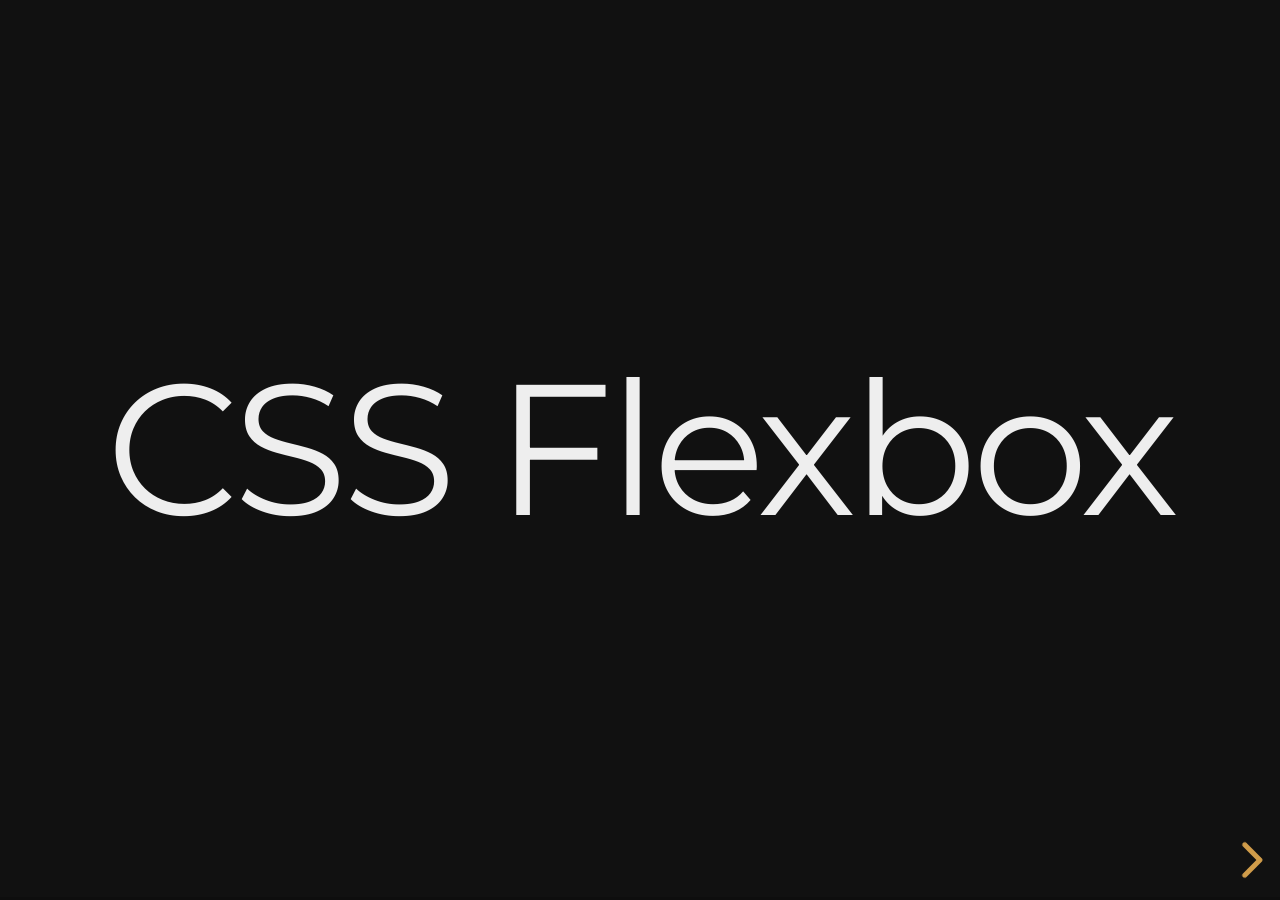
<file: index.html>
<!DOCTYPE html>
<html lang="en">
  <head>
    <meta charset="utf-8" />
    <meta
      name="viewport"
      content="width=device-width, initial-scale=1.0, maximum-scale=1.0, user-scalable=no"
    />

    <title>reveal.js</title>

    <link rel="stylesheet" href="dist/reset.css" />
    <link rel="stylesheet" href="dist/reveal.css" />
    <!-- <link rel="stylesheet" href="dist/theme/black.css" /> -->
    <!-- <link rel="stylesheet" href="dist/theme/moon.css" /> -->
    <!-- <link rel="stylesheet" href="dist/theme/sky.css" /> -->
    <link rel="stylesheet" href="dist/theme/night.css" />

    <!-- Theme used for syntax highlighted code -->
    <link rel="stylesheet" href="plugin/highlight/monokai.css" />
  </head>
  <body>
    <div class="reveal">
      <div class="slides">
        <section>
          <h1>CSS Flexbox</h1>
        </section>
        <section>
          <p>
            <b>CSS flexbox</b> — это технология для создания сложных гибких
            макетов за счёт правильного размещения элементов на странице.
          </p>
        </section>
        <section>
          <p>
            <b>CSS flexbox</b> (Flexible Box Layout Module) — модуль макета
            гибкого контейнера — представляет собой способ компоновки элементов,
            в основе лежит идея оси..
          </p>
        </section>

        <section>
          Flexbox состоит из <b>гибкого контейнера (flex container)</b> и
          <b>гибких элементов (flex items)</b>. Гибкие элементы могут
          выстраиваться в строку или столбик, а оставшееся свободное
          пространство распределяется между ними различными способами.
        </section>

        <section>
          <p>Модуль flexbox позволяет решать следующие задачи:</p>
          <ul style="font-size: 28px">
            <li>
              Располагать элементы в одном из четырех направлений: слева
              направо, справа налево, сверху вниз или снизу вверх.
            </li>
            <li>Переопределять порядок отображения элементов.</li>
            <li>
              Автоматически определять размеры элементов таким образом, чтобы
              они вписывались в доступное пространство.
            </li>
            <li>
              Решать проблему с горизонтальным и вертикальным центрированием.
            </li>
            <li>
              Переносить элементы внутри контейнера, не допуская его
              переполнения.
            </li>
            <li>Создавать колонки одинаковой высоты.</li>
            <li>Создавать прижатый к низу страницы подвал сайта.</li>
          </ul>
        </section>
        <section>
          <h3>Свойства для Родителя (flex контейнер)</h3>
          <p>
            Определяет flex контейнер; inline или block в зависимости от
            заданного значения. Включает flex контекст для всех потомков первого
            уровня.
          </p>
          <pre>
              <code data-trim data-noescape>	
                .container {
                  display: flex; /* or inline-flex */
                }     
              </code>
          </pre>
        </section>
        <section>
          <p>
            Когда мы задаём какому-то элементу значение <b>flex</b> для свойства
            <b>display</b>, мы превращаем этот элемент в флекс-контейнер. Внутри
            него начинает действовать флекс-контекст, его дочерние элементы
            начинают подчиняться свойствам флексбокса.
          </p>
        </section>
        <section>
          <pre>
              <code data-trim data-noescape>	
                .container {
                  display: flex; /* or inline-flex */
                }     
              </code>
          </pre>
          <img src="./img/flex/1.gif" alt="" />
        </section>
        <section>
          <h3>flex-direction</h3>
          <p>
            У flex-контейнера есть две оси: главная и перпендикулярная ей. По
            умолчанию все предметы располагаются вдоль главной оси — слева
            направо. Именно поэтому блоки в предыдущем примере выстроились в
            линию, когда мы применили display: flex. А вот flex-direction
            позволяет вращать главную ось.
          </p>
        </section>
        <section>
          <img src="./img/flex/axes.webp" alt="" />
        </section>
        <section>
          <pre>
              <code data-trim data-noescape>	
                .container {  
                  display: flex;  
                  flex-direction: column;
                }    
              </code>
          </pre>
          <img src="./img/flex/2.gif" alt="" />
          <p style="font-size: 24px">
            Обратите внимание, что flex-direction: column не выравнивает блоки
            по оси, перпендикулярной главной. Главная ось сама меняет своё
            расположение, и теперь направлена сверху вниз.Есть ещё парочка
            свойств для flex-direction: row-reverse и column-reverse.
          </p>
        </section>
        <section>
          <h3>justify-content</h3>
          <p>Отвечает за выравнивание элементов по главной оси:</p>
          <pre>
              <code data-trim data-noescape>	
                .container {  
                  display: flex;  
                  flex-direction: row;  
                  justify-content: flex-start;
                }  
              </code>
          </pre>
        </section>
        <section>
          <p><b>Justify-content</b> может принимать 5 значений:</p>
          <ul style="font-size: 24px">
            <li>flex-start</li>
            <li>flex-end</li>
            <li>center</li>
            <li>space-between</li>
            <li>space-around</li>
          </ul>
          <div>
            <img src="./img/flex/3.gif" alt="" />
          </div>
          <p style="font-size: 24px">
            Space-between задаёт одинаковое расстояние между блоками, но не
            между контейнером и блоками. Space-around также задаёт одинаковое
            расстояние между блоками, но теперь расстояние между контейнером и
            блоками равно половине расстояния между блоками.
          </p>
        </section>
        <section>
          <h3>align-items</h3>
          <p>
            Если justify-content работает с главной осью, то align-items
            работает с осью, перпендикулярной главной оси.
          </p>
        </section>
        <section>
          <ul>
            <li>flex-start</li>
            <li>flex-end</li>
            <li>center</li>
            <li>stretch</li>
            <li>baseline</li>
          </ul>
          <div>
            <img src="./img/flex/4.gif" alt="" />
          </div>
        </section>

        <section>
          <img src="./img/flex/5.gif" alt="" />
        </section>
        <section>
          <h3>align-self</h3>
          <p style="font-size: 24px">
            Позволяет выравнивать элементы по отдельности:
          </p>
          <pre>
              <code data-trim data-noescape>	
                .container {  
                  align-items: flex-start;
                }
                .square#one {
                  align-self: center;
                }
              </code>
          </pre>
          <img src="./img/flex/6.gif" alt="" />
          <p style="font-size: 24px">
            Для двух блоков применим align-self, а для остальных — align-items:
            center и flex-direction: row.
          </p>
        </section>
        <section>
          <h3>flex-basis</h3>
          <p>
            Отвечает за изначальный размер элементов до того, как они будут
            изменены другими свойствами CSS Flexbox. flex-basis влияет на размер
            элементов вдоль главной оси.
          </p>
          <img src="./img/flex/7.gif" alt="" />
        </section>
        <section>
          <p>
            Давайте посмотрим, что случится, если мы изменим направление главной
            оси:
          </p>
          <img src="./img/flex/8.gif" alt="" />
          <p style="font-size: 24px">
            Заметьте, что нам пришлось изменить и высоту элементов: flex-basis
            может определять как высоту элементов, так и их ширину в зависимости
            от направления оси.
          </p>
        </section>
        <section>
          <h3>flex-grow</h3>
          <img src="./img/flex/9.webp" alt="" />
          <p style="font-size: 24px">
            Для начала зададим блокам одинаковую ширину в 120px: По умолчанию
            значение flex-grow равно 0. Это значит, что блокам запрещено
            увеличиваться в размерах. Зададим flex-grow равным 1 для каждого
            блока:
          </p>
          <img src="./img/flex/10.webp" alt="" />
          <p style="font-size: 24px">
            Теперь блоки заняли оставшееся место в контейнере. flex-grow: 1.
          </p>
        </section>
        <section>
          <p style="font-size: 24px">Попробуем сделать flex-grow равным 999</p>
          <img src="./img/flex/11.webp" alt="" />
          <p style="font-size: 24px">
            И… ничего не произошло. Так получилось из-за того, что flex-grow
            принимает не абсолютные значения, а относительные. Это значит, что
            не важно, какое значение у flex-grow, важно, какое оно по отношению
            к другим блокам:
          </p>
        </section>
        <section>
          <img src="./img/flex/9.gif" alt="" />
          <p style="font-size: 24px">
            Вначале flex-grow каждого блока равен 1, в сумме получится 6.
            Значит, наш контейнер разделён на 6 частей. Каждый блок будет
            занимать 1/6 часть доступного пространства в контейнере. Когда
            flex-grow третьего блока становится равным 2, контейнер делится на 7
            частей: 1 + 1 + 2 + 1 + 1 + 1. Теперь третий блок занимает 2/7
            пространства, остальные — по 1/7. И так далее.
            <br />
            flex-grow работает только для главной оси, пока мы не изменим её
            направление.
          </p>
        </section>
        <section>
          <h3>flex-shrink</h3>
          <p style="font-size: 24px">
            Прямая противоположность flex-grow. Определяет, насколько блоку
            можно уменьшиться в размере. flex-shrink используется, когда
            элементы не вмещаются в контейнер. Вы определяете, какие элементы
            должны уменьшиться в размерах, а какие — нет. По умолчанию значение
            flex-shrink для каждого блока равно 1. Это значит, что блоки будут
            сжиматься, когда контейнер будет уменьшаться.Зададим flex-grow и
            flex-shrink равными 1:
          </p>
          <img src="./img/flex/13.gif" alt="" />
        </section>
        <section>
          <p style="font-size: 24px">
            Теперь поменяем значение flex-shrink для третьего блока на 0. Ему
            запретили сжиматься, поэтому его ширина останется равной 120px:
          </p>
          <img src="./img/flex/14.gif" alt="" />
          <p style="font-size: 24px">
            flex-shrink основывается на пропорциях. То есть, если у первого
            блока flex-shrink равен 6, а у остальных он равен 2, то, это значит,
            что первый блок будет сжиматься в три раза быстрее, чем остальные.
          </p>
        </section>
        <section>
          <h3>flex</h3>
          <p style="font-size: 24px">
            Заменяет flex-grow, flex-shrink и flex-basis. Значения по умолчанию:
            0 (grow) 1 (shrink) auto (basis).Создадим два блока:
          </p>
          <pre>
              <code data-trim data-noescape>	
                .square#one {  
                  flex: 2 1 300px;
                }
                .square#two {  
                  flex: 1 2 300px;
                }    
              </code>
          </pre>
          <img src="./img/flex/flex_15.gif" alt="" />
        </section>
        <section>Благодарю за внимание!</section>
      </div>
    </div>

    <script src="dist/reveal.js"></script>
    <script src="plugin/notes/notes.js"></script>
    <script src="plugin/markdown/markdown.js"></script>
    <script src="plugin/highlight/highlight.js"></script>
    <script>
      // More info about initialization & config:
      // - https://revealjs.com/initialization/
      // - https://revealjs.com/config/
      Reveal.initialize({
        hash: true,

        // Learn about plugins: https://revealjs.com/plugins/
        plugins: [RevealMarkdown, RevealHighlight, RevealNotes],
      });
    </script>
  </body>
</html>
</file>
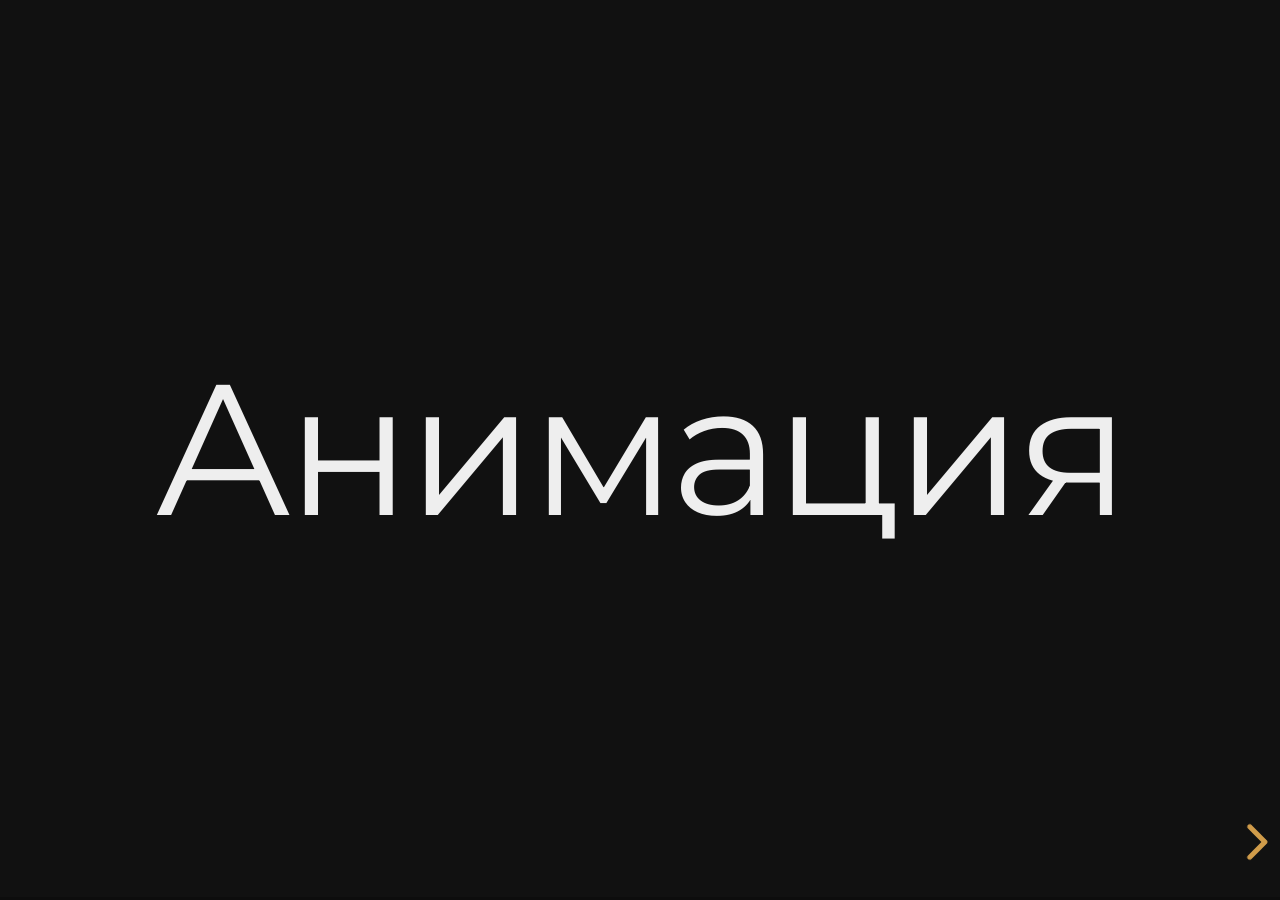
<file: animated-interfaces.html>
<!DOCTYPE html>
<html lang="en">
  <head>
    <meta charset="utf-8" />
    <meta
      name="viewport"
      content="width=device-width, initial-scale=1.0, maximum-scale=1.0, user-scalable=no"
    />

    <title>reveal.js</title>

    <link rel="stylesheet" href="dist/reset.css" />
    <link rel="stylesheet" href="dist/reveal.css" />
    <!-- <link rel="stylesheet" href="dist/theme/black.css" /> -->
    <!-- <link rel="stylesheet" href="dist/theme/moon.css" /> -->
    <!-- <link rel="stylesheet" href="dist/theme/sky.css" /> -->
    <link rel="stylesheet" href="dist/theme/night.css" />

    <!-- Theme used for syntax highlighted code -->
    <link rel="stylesheet" href="plugin/highlight/monokai.css" />
  </head>
  <body>
    <div class="reveal">
      <div class="slides">
        <section>
          <h1>Анимация</h1>
        </section>
        <section>
          <section>
            <h2>CSS<br />Переходы</h2>
          </section>
          <section>
            <h2>CSS-переходы (transitions)</h2>
            <p>
              позволяют задать
              <span style="color: #1599f3">плавный переход</span> CSS-свойствам,
              т. е. значения свойств изменяются постепенно в течении
              определенного (заданного) промежутка вермени
            </p>
          </section>
          <section>
            <h2>transition-duration</h2>
            <p style="color: #1599f3">задает длительность эффекта перехода</p>
            <pre>
				<code data-trim data-noescape>			
				selector{
					transition-duration: 1s; /* Длительность перехода */
				}
				</code>
			</pre>
            <pre>
				<code data-trim data-noescape>			
				transition-duration: <параметры>
				— <время> [,<время>]* — задается в "s" или "ms"
				</code>
			</pre>
          </section>
          <section>
            <h2>transition-delay</h2>
            <p style="color: #1599f3">
              задает задержку перед запуском эффекта перехода
            </p>
            <pre>
              <code data-trim data-noescape>			
              selector{
                transition-delay: 1s; /* Задержка перед запуском */
                transition-duration: 2s;
              }
              </code>
            </pre>
            <pre>
              <code data-trim data-noescape>			
              transition-delay: <параметры>
              — <время> [,<время>]* — задается в "s" или "ms"
              </code>
            </pre>
          </section>

          <section>
            <h2>transition-property</h2>
            <p style="color: #1599f3">
              определяет свойства, к которым будет применен эффект перехода
            </p>
            <pre>
              <code data-trim data-noescape>			
              selector{
                transition-property: all; /* По умолчанию all */
                transition-duration: 1s;
              }
              </code>
            </pre>
            <pre>
              <code data-trim data-noescape>			
              transition-property: <параметры>
              — none — эффект перехода не будет применен
              — all — эффект перехода применится ко всем доступным свойствам
              <свойство> [,<свойство>]* — указывается одно или несколько свойств, к 
              которым применится эффект перехода
              </code>
            </pre>
          </section>
          <section>
            <h2>transition-timing-function</h2>
            <p style="color: #1599f3">
              определяет скорость и ускорение изменения значений свойств во
              время эффекта перехода
            </p>
            <pre>
              <code data-trim data-noescape>			
              selector{
                transition-timing-function: ease;  
                transition-duration: 1s;
              }
              </code>
            </pre>
          </section>
          <section>
            <pre>
              <h3>transition-timing-function: <параметры></h3>
              <code data-trim data-noescape>			
                — linear — скорость перехода одинаковая от начала и до конца
              </code>
            </pre>
            <div class="r-hstack">
              <div class="body_image" aria-hidden="true">
                <img src="./img/cubic-bezier-linear.jpg" alt="" />
              </div>
              <div style="padding-left: 20px">
                <p>cubic-bezier(0.0, 0.0, 1.0, 1.0)</p>
              </div>
            </div>
          </section>
          <section>
            <pre>
              <h3>transition-timing-function: <параметры></h3>
              <code data-trim data-noescape>			
                — ease — начинается медленно, далее ускорение и к концу замедление
              </code>
            </pre>
            <div class="r-hstack">
              <div class="body_image" aria-hidden="true">
                <img src="./img/cubic-bezier-ease.jpg" alt="" />
              </div>
              <div style="padding-left: 20px">
                <p>cubic-bezier(0.25, 0.1, 0.25, 1.0)</p>
              </div>
            </div>
          </section>
          <section>
            <pre>
              <h3>transition-timing-function: <параметры></h3>
              <code data-trim data-noescape>			
                — ease-in — начинается медленно, к концу ускорение
              </code>
            </pre>
            <div class="r-hstack">
              <div class="body_image" aria-hidden="true">
                <img src="./img/cubic-bezier-ease-in.jpg" alt="" />
              </div>
              <div style="padding-left: 20px">
                <p>cubic-bezier(0.42, 0.0, 1.0, 1.0)</p>
              </div>
            </div>
          </section>
          <section>
            <pre>
              <h3>transition-timing-function: <параметры></h3>
              <code data-trim data-noescape>			
                — ease-out — начинается быстро, к концу замедление
              </code>
            </pre>
            <div class="r-hstack">
              <div class="body_image" aria-hidden="true">
                <img src="./img/cubic-bezier-ease-out.jpg" alt="" />
              </div>
              <div style="padding-left: 20px">
                <p>cubic-bezier(0.0, 0.0, 0.58, 1.0)</p>
              </div>
            </div>
          </section>

          <section>
            <pre>
              <h3>transition-timing-function: <параметры></h3>
              <code data-trim data-noescape>			
                — ease-in-out — начинается и заканчивается медленно
              </code>
            </pre>
            <div class="r-hstack">
              <div class="body_image" aria-hidden="true">
                <img src="./img/cubic-bezier-ease-in-out.jpg" alt="" />
              </div>
              <div style="padding-left: 20px">
                <p>cubic-bezier(0.42, 0.0, 0.58, 1.0)</p>
              </div>
            </div>
          </section>
          <section>
            <h2>Полезные сервисы:</h2>
            <p>
              —
              <a href="https://cubic-bezier.com" target="_blank"
                >cubic-bezier.com</a
              >
              — сервис, предоставляющий возможность быстро сгенерировать кривую
              Безье
            </p>
            <p>
              — <a href="https://easings.net" target="_blank">easings.net</a> —
              коллекция разных easing-функций на основе кривых Безье
            </p>
          </section>
          <section>
            <h2>transition</h2>
            <pre>
              <code data-trim data-noescape>			
              selector{
                transition: all 1s linear .25s;
              }
              </code>
            </pre>
            <pre>
              <code data-trim data-noescape>			
              transition: <параметры>
              — none — отменяет переход
              — порядок записи свойств:
                1.transition-property
                2.transition-duration
                3.transition-timing-function
                4.transition-delay

              </code>
            </pre>
          </section>
          <section>
            <h2>Спасибо за внимание!</h2>
          </section>
        </section>

        <section>Slide 3</section>
      </div>
    </div>

    <script src="dist/reveal.js"></script>
    <script src="plugin/notes/notes.js"></script>
    <script src="plugin/markdown/markdown.js"></script>
    <script src="plugin/highlight/highlight.js"></script>
    <script>
      // More info about initialization & config:
      // - https://revealjs.com/initialization/
      // - https://revealjs.com/config/
      Reveal.initialize({
        hash: true,

        // Learn about plugins: https://revealjs.com/plugins/
        plugins: [RevealMarkdown, RevealHighlight, RevealNotes],
      });
    </script>
  </body>
</html>
</file>
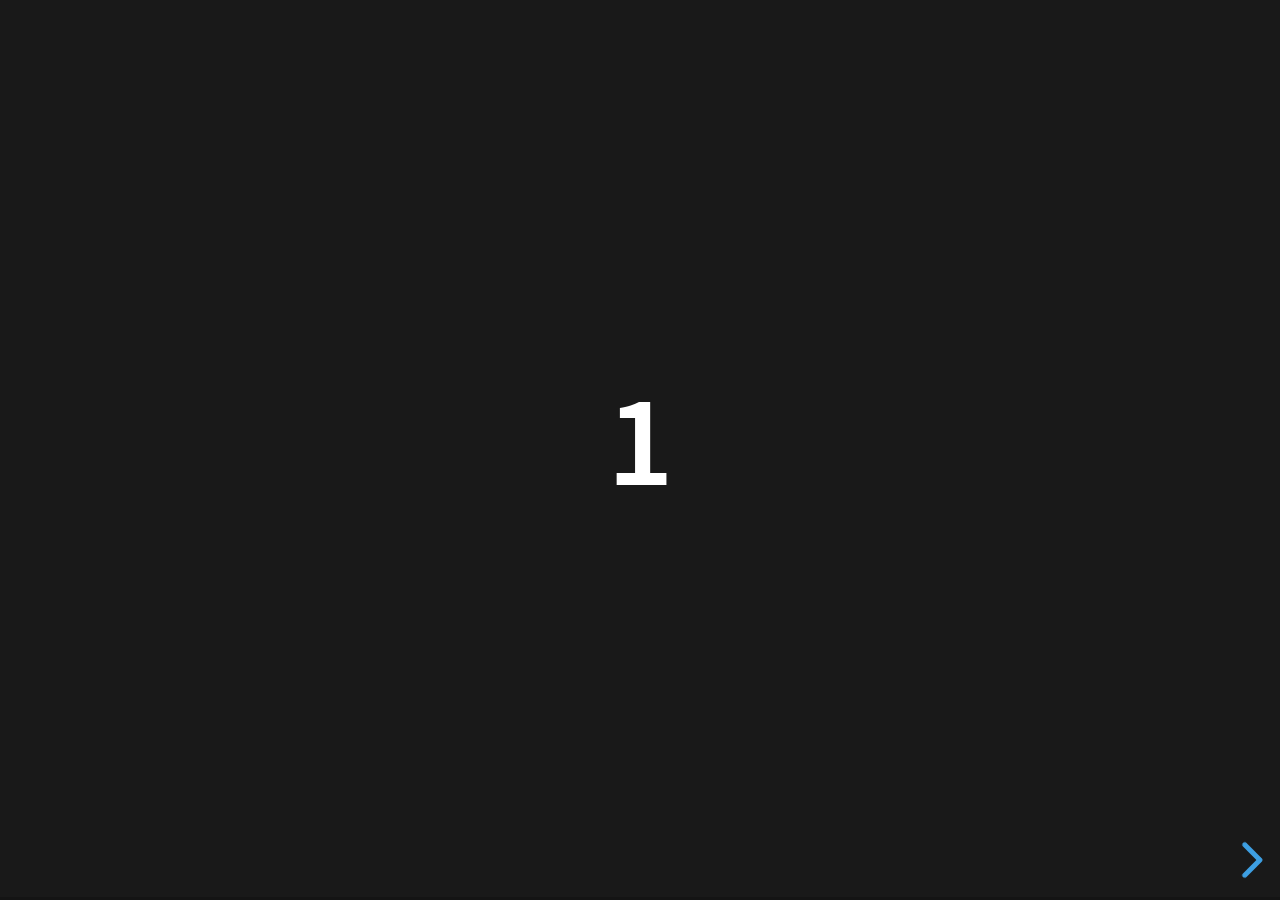
<file: examples/500-slides.html>
<!doctype html>
<html lang="en">
	<head>
		<meta charset="utf-8">

		<title>reveal.js - 500 slides</title>

		<meta name="viewport" content="width=device-width, initial-scale=1.0, maximum-scale=1.0, user-scalable=no">

		<link rel="stylesheet" href="../dist/reveal.css">
		<link rel="stylesheet" href="../dist/theme/black.css">
	</head>

	<body>
		<div class="reveal">
			<div class="slides">
				<section><h1>1</h1></section>
				<section><h1>2</h1></section>
				<section><h1>3</h1></section>
				<section><h1>4</h1></section>
				<section><h1>5</h1></section>
				<section><h1>6</h1></section>
				<section><h1>7</h1></section>
				<section><h1>8</h1></section>
				<section><h1>9</h1></section>
				<section><h1>10</h1></section>
				<section><h1>11</h1></section>
				<section><h1>12</h1></section>
				<section><h1>13</h1></section>
				<section><h1>14</h1></section>
				<section><h1>15</h1></section>
				<section><h1>16</h1></section>
				<section><h1>17</h1></section>
				<section><h1>18</h1></section>
				<section><h1>19</h1></section>
				<section><h1>20</h1></section>
				<section><h1>21</h1></section>
				<section><h1>22</h1></section>
				<section><h1>23</h1></section>
				<section><h1>24</h1></section>
				<section><h1>25</h1></section>
				<section><h1>26</h1></section>
				<section><h1>27</h1></section>
				<section><h1>28</h1></section>
				<section><h1>29</h1></section>
				<section><h1>30</h1></section>
				<section><h1>31</h1></section>
				<section><h1>32</h1></section>
				<section><h1>33</h1></section>
				<section><h1>34</h1></section>
				<section><h1>35</h1></section>
				<section><h1>36</h1></section>
				<section><h1>37</h1></section>
				<section><h1>38</h1></section>
				<section><h1>39</h1></section>
				<section><h1>40</h1></section>
				<section><h1>41</h1></section>
				<section><h1>42</h1></section>
				<section><h1>43</h1></section>
				<section><h1>44</h1></section>
				<section><h1>45</h1></section>
				<section><h1>46</h1></section>
				<section><h1>47</h1></section>
				<section><h1>48</h1></section>
				<section><h1>49</h1></section>
				<section><h1>50</h1></section>
				<section><h1>51</h1></section>
				<section><h1>52</h1></section>
				<section><h1>53</h1></section>
				<section><h1>54</h1></section>
				<section><h1>55</h1></section>
				<section><h1>56</h1></section>
				<section><h1>57</h1></section>
				<section><h1>58</h1></section>
				<section><h1>59</h1></section>
				<section><h1>60</h1></section>
				<section><h1>61</h1></section>
				<section><h1>62</h1></section>
				<section><h1>63</h1></section>
				<section><h1>64</h1></section>
				<section><h1>65</h1></section>
				<section><h1>66</h1></section>
				<section><h1>67</h1></section>
				<section><h1>68</h1></section>
				<section><h1>69</h1></section>
				<section><h1>70</h1></section>
				<section><h1>71</h1></section>
				<section><h1>72</h1></section>
				<section><h1>73</h1></section>
				<section><h1>74</h1></section>
				<section><h1>75</h1></section>
				<section><h1>76</h1></section>
				<section><h1>77</h1></section>
				<section><h1>78</h1></section>
				<section><h1>79</h1></section>
				<section><h1>80</h1></section>
				<section><h1>81</h1></section>
				<section><h1>82</h1></section>
				<section><h1>83</h1></section>
				<section><h1>84</h1></section>
				<section><h1>85</h1></section>
				<section><h1>86</h1></section>
				<section><h1>87</h1></section>
				<section><h1>88</h1></section>
				<section><h1>89</h1></section>
				<section><h1>90</h1></section>
				<section><h1>91</h1></section>
				<section><h1>92</h1></section>
				<section><h1>93</h1></section>
				<section><h1>94</h1></section>
				<section><h1>95</h1></section>
				<section><h1>96</h1></section>
				<section><h1>97</h1></section>
				<section><h1>98</h1></section>
				<section><h1>99</h1></section>
				<section><h1>100</h1></section>
				<section><h1>101</h1></section>
				<section><h1>102</h1></section>
				<section><h1>103</h1></section>
				<section><h1>104</h1></section>
				<section><h1>105</h1></section>
				<section><h1>106</h1></section>
				<section><h1>107</h1></section>
				<section><h1>108</h1></section>
				<section><h1>109</h1></section>
				<section><h1>110</h1></section>
				<section><h1>111</h1></section>
				<section><h1>112</h1></section>
				<section><h1>113</h1></section>
				<section><h1>114</h1></section>
				<section><h1>115</h1></section>
				<section><h1>116</h1></section>
				<section><h1>117</h1></section>
				<section><h1>118</h1></section>
				<section><h1>119</h1></section>
				<section><h1>120</h1></section>
				<section><h1>121</h1></section>
				<section><h1>122</h1></section>
				<section><h1>123</h1></section>
				<section><h1>124</h1></section>
				<section><h1>125</h1></section>
				<section><h1>126</h1></section>
				<section><h1>127</h1></section>
				<section><h1>128</h1></section>
				<section><h1>129</h1></section>
				<section><h1>130</h1></section>
				<section><h1>131</h1></section>
				<section><h1>132</h1></section>
				<section><h1>133</h1></section>
				<section><h1>134</h1></section>
				<section><h1>135</h1></section>
				<section><h1>136</h1></section>
				<section><h1>137</h1></section>
				<section><h1>138</h1></section>
				<section><h1>139</h1></section>
				<section><h1>140</h1></section>
				<section><h1>141</h1></section>
				<section><h1>142</h1></section>
				<section><h1>143</h1></section>
				<section><h1>144</h1></section>
				<section><h1>145</h1></section>
				<section><h1>146</h1></section>
				<section><h1>147</h1></section>
				<section><h1>148</h1></section>
				<section><h1>149</h1></section>
				<section><h1>150</h1></section>
				<section><h1>151</h1></section>
				<section><h1>152</h1></section>
				<section><h1>153</h1></section>
				<section><h1>154</h1></section>
				<section><h1>155</h1></section>
				<section><h1>156</h1></section>
				<section><h1>157</h1></section>
				<section><h1>158</h1></section>
				<section><h1>159</h1></section>
				<section><h1>160</h1></section>
				<section><h1>161</h1></section>
				<section><h1>162</h1></section>
				<section><h1>163</h1></section>
				<section><h1>164</h1></section>
				<section><h1>165</h1></section>
				<section><h1>166</h1></section>
				<section><h1>167</h1></section>
				<section><h1>168</h1></section>
				<section><h1>169</h1></section>
				<section><h1>170</h1></section>
				<section><h1>171</h1></section>
				<section><h1>172</h1></section>
				<section><h1>173</h1></section>
				<section><h1>174</h1></section>
				<section><h1>175</h1></section>
				<section><h1>176</h1></section>
				<section><h1>177</h1></section>
				<section><h1>178</h1></section>
				<section><h1>179</h1></section>
				<section><h1>180</h1></section>
				<section><h1>181</h1></section>
				<section><h1>182</h1></section>
				<section><h1>183</h1></section>
				<section><h1>184</h1></section>
				<section><h1>185</h1></section>
				<section><h1>186</h1></section>
				<section><h1>187</h1></section>
				<section><h1>188</h1></section>
				<section><h1>189</h1></section>
				<section><h1>190</h1></section>
				<section><h1>191</h1></section>
				<section><h1>192</h1></section>
				<section><h1>193</h1></section>
				<section><h1>194</h1></section>
				<section><h1>195</h1></section>
				<section><h1>196</h1></section>
				<section><h1>197</h1></section>
				<section><h1>198</h1></section>
				<section><h1>199</h1></section>
				<section><h1>200</h1></section>
				<section><h1>201</h1></section>
				<section><h1>202</h1></section>
				<section><h1>203</h1></section>
				<section><h1>204</h1></section>
				<section><h1>205</h1></section>
				<section><h1>206</h1></section>
				<section><h1>207</h1></section>
				<section><h1>208</h1></section>
				<section><h1>209</h1></section>
				<section><h1>210</h1></section>
				<section><h1>211</h1></section>
				<section><h1>212</h1></section>
				<section><h1>213</h1></section>
				<section><h1>214</h1></section>
				<section><h1>215</h1></section>
				<section><h1>216</h1></section>
				<section><h1>217</h1></section>
				<section><h1>218</h1></section>
				<section><h1>219</h1></section>
				<section><h1>220</h1></section>
				<section><h1>221</h1></section>
				<section><h1>222</h1></section>
				<section><h1>223</h1></section>
				<section><h1>224</h1></section>
				<section><h1>225</h1></section>
				<section><h1>226</h1></section>
				<section><h1>227</h1></section>
				<section><h1>228</h1></section>
				<section><h1>229</h1></section>
				<section><h1>230</h1></section>
				<section><h1>231</h1></section>
				<section><h1>232</h1></section>
				<section><h1>233</h1></section>
				<section><h1>234</h1></section>
				<section><h1>235</h1></section>
				<section><h1>236</h1></section>
				<section><h1>237</h1></section>
				<section><h1>238</h1></section>
				<section><h1>239</h1></section>
				<section><h1>240</h1></section>
				<section><h1>241</h1></section>
				<section><h1>242</h1></section>
				<section><h1>243</h1></section>
				<section><h1>244</h1></section>
				<section><h1>245</h1></section>
				<section><h1>246</h1></section>
				<section><h1>247</h1></section>
				<section><h1>248</h1></section>
				<section><h1>249</h1></section>
				<section><h1>250</h1></section>
				<section><h1>251</h1></section>
				<section><h1>252</h1></section>
				<section><h1>253</h1></section>
				<section><h1>254</h1></section>
				<section><h1>255</h1></section>
				<section><h1>256</h1></section>
				<section><h1>257</h1></section>
				<section><h1>258</h1></section>
				<section><h1>259</h1></section>
				<section><h1>260</h1></section>
				<section><h1>261</h1></section>
				<section><h1>262</h1></section>
				<section><h1>263</h1></section>
				<section><h1>264</h1></section>
				<section><h1>265</h1></section>
				<section><h1>266</h1></section>
				<section><h1>267</h1></section>
				<section><h1>268</h1></section>
				<section><h1>269</h1></section>
				<section><h1>270</h1></section>
				<section><h1>271</h1></section>
				<section><h1>272</h1></section>
				<section><h1>273</h1></section>
				<section><h1>274</h1></section>
				<section><h1>275</h1></section>
				<section><h1>276</h1></section>
				<section><h1>277</h1></section>
				<section><h1>278</h1></section>
				<section><h1>279</h1></section>
				<section><h1>280</h1></section>
				<section><h1>281</h1></section>
				<section><h1>282</h1></section>
				<section><h1>283</h1></section>
				<section><h1>284</h1></section>
				<section><h1>285</h1></section>
				<section><h1>286</h1></section>
				<section><h1>287</h1></section>
				<section><h1>288</h1></section>
				<section><h1>289</h1></section>
				<section><h1>290</h1></section>
				<section><h1>291</h1></section>
				<section><h1>292</h1></section>
				<section><h1>293</h1></section>
				<section><h1>294</h1></section>
				<section><h1>295</h1></section>
				<section><h1>296</h1></section>
				<section><h1>297</h1></section>
				<section><h1>298</h1></section>
				<section><h1>299</h1></section>
				<section><h1>300</h1></section>
				<section><h1>301</h1></section>
				<section><h1>302</h1></section>
				<section><h1>303</h1></section>
				<section><h1>304</h1></section>
				<section><h1>305</h1></section>
				<section><h1>306</h1></section>
				<section><h1>307</h1></section>
				<section><h1>308</h1></section>
				<section><h1>309</h1></section>
				<section><h1>310</h1></section>
				<section><h1>311</h1></section>
				<section><h1>312</h1></section>
				<section><h1>313</h1></section>
				<section><h1>314</h1></section>
				<section><h1>315</h1></section>
				<section><h1>316</h1></section>
				<section><h1>317</h1></section>
				<section><h1>318</h1></section>
				<section><h1>319</h1></section>
				<section><h1>320</h1></section>
				<section><h1>321</h1></section>
				<section><h1>322</h1></section>
				<section><h1>323</h1></section>
				<section><h1>324</h1></section>
				<section><h1>325</h1></section>
				<section><h1>326</h1></section>
				<section><h1>327</h1></section>
				<section><h1>328</h1></section>
				<section><h1>329</h1></section>
				<section><h1>330</h1></section>
				<section><h1>331</h1></section>
				<section><h1>332</h1></section>
				<section><h1>333</h1></section>
				<section><h1>334</h1></section>
				<section><h1>335</h1></section>
				<section><h1>336</h1></section>
				<section><h1>337</h1></section>
				<section><h1>338</h1></section>
				<section><h1>339</h1></section>
				<section><h1>340</h1></section>
				<section><h1>341</h1></section>
				<section><h1>342</h1></section>
				<section><h1>343</h1></section>
				<section><h1>344</h1></section>
				<section><h1>345</h1></section>
				<section><h1>346</h1></section>
				<section><h1>347</h1></section>
				<section><h1>348</h1></section>
				<section><h1>349</h1></section>
				<section><h1>350</h1></section>
				<section><h1>351</h1></section>
				<section><h1>352</h1></section>
				<section><h1>353</h1></section>
				<section><h1>354</h1></section>
				<section><h1>355</h1></section>
				<section><h1>356</h1></section>
				<section><h1>357</h1></section>
				<section><h1>358</h1></section>
				<section><h1>359</h1></section>
				<section><h1>360</h1></section>
				<section><h1>361</h1></section>
				<section><h1>362</h1></section>
				<section><h1>363</h1></section>
				<section><h1>364</h1></section>
				<section><h1>365</h1></section>
				<section><h1>366</h1></section>
				<section><h1>367</h1></section>
				<section><h1>368</h1></section>
				<section><h1>369</h1></section>
				<section><h1>370</h1></section>
				<section><h1>371</h1></section>
				<section><h1>372</h1></section>
				<section><h1>373</h1></section>
				<section><h1>374</h1></section>
				<section><h1>375</h1></section>
				<section><h1>376</h1></section>
				<section><h1>377</h1></section>
				<section><h1>378</h1></section>
				<section><h1>379</h1></section>
				<section><h1>380</h1></section>
				<section><h1>381</h1></section>
				<section><h1>382</h1></section>
				<section><h1>383</h1></section>
				<section><h1>384</h1></section>
				<section><h1>385</h1></section>
				<section><h1>386</h1></section>
				<section><h1>387</h1></section>
				<section><h1>388</h1></section>
				<section><h1>389</h1></section>
				<section><h1>390</h1></section>
				<section><h1>391</h1></section>
				<section><h1>392</h1></section>
				<section><h1>393</h1></section>
				<section><h1>394</h1></section>
				<section><h1>395</h1></section>
				<section><h1>396</h1></section>
				<section><h1>397</h1></section>
				<section><h1>398</h1></section>
				<section><h1>399</h1></section>
				<section><h1>400</h1></section>
				<section><h1>401</h1></section>
				<section><h1>402</h1></section>
				<section><h1>403</h1></section>
				<section><h1>404</h1></section>
				<section><h1>405</h1></section>
				<section><h1>406</h1></section>
				<section><h1>407</h1></section>
				<section><h1>408</h1></section>
				<section><h1>409</h1></section>
				<section><h1>410</h1></section>
				<section><h1>411</h1></section>
				<section><h1>412</h1></section>
				<section><h1>413</h1></section>
				<section><h1>414</h1></section>
				<section><h1>415</h1></section>
				<section><h1>416</h1></section>
				<section><h1>417</h1></section>
				<section><h1>418</h1></section>
				<section><h1>419</h1></section>
				<section><h1>420</h1></section>
				<section><h1>421</h1></section>
				<section><h1>422</h1></section>
				<section><h1>423</h1></section>
				<section><h1>424</h1></section>
				<section><h1>425</h1></section>
				<section><h1>426</h1></section>
				<section><h1>427</h1></section>
				<section><h1>428</h1></section>
				<section><h1>429</h1></section>
				<section><h1>430</h1></section>
				<section><h1>431</h1></section>
				<section><h1>432</h1></section>
				<section><h1>433</h1></section>
				<section><h1>434</h1></section>
				<section><h1>435</h1></section>
				<section><h1>436</h1></section>
				<section><h1>437</h1></section>
				<section><h1>438</h1></section>
				<section><h1>439</h1></section>
				<section><h1>440</h1></section>
				<section><h1>441</h1></section>
				<section><h1>442</h1></section>
				<section><h1>443</h1></section>
				<section><h1>444</h1></section>
				<section><h1>445</h1></section>
				<section><h1>446</h1></section>
				<section><h1>447</h1></section>
				<section><h1>448</h1></section>
				<section><h1>449</h1></section>
				<section><h1>450</h1></section>
				<section><h1>451</h1></section>
				<section><h1>452</h1></section>
				<section><h1>453</h1></section>
				<section><h1>454</h1></section>
				<section><h1>455</h1></section>
				<section><h1>456</h1></section>
				<section><h1>457</h1></section>
				<section><h1>458</h1></section>
				<section><h1>459</h1></section>
				<section><h1>460</h1></section>
				<section><h1>461</h1></section>
				<section><h1>462</h1></section>
				<section><h1>463</h1></section>
				<section><h1>464</h1></section>
				<section><h1>465</h1></section>
				<section><h1>466</h1></section>
				<section><h1>467</h1></section>
				<section><h1>468</h1></section>
				<section><h1>469</h1></section>
				<section><h1>470</h1></section>
				<section><h1>471</h1></section>
				<section><h1>472</h1></section>
				<section><h1>473</h1></section>
				<section><h1>474</h1></section>
				<section><h1>475</h1></section>
				<section><h1>476</h1></section>
				<section><h1>477</h1></section>
				<section><h1>478</h1></section>
				<section><h1>479</h1></section>
				<section><h1>480</h1></section>
				<section><h1>481</h1></section>
				<section><h1>482</h1></section>
				<section><h1>483</h1></section>
				<section><h1>484</h1></section>
				<section><h1>485</h1></section>
				<section><h1>486</h1></section>
				<section><h1>487</h1></section>
				<section><h1>488</h1></section>
				<section><h1>489</h1></section>
				<section><h1>490</h1></section>
				<section><h1>491</h1></section>
				<section><h1>492</h1></section>
				<section><h1>493</h1></section>
				<section><h1>494</h1></section>
				<section><h1>495</h1></section>
				<section><h1>496</h1></section>
				<section><h1>497</h1></section>
				<section><h1>498</h1></section>
				<section><h1>499</h1></section>
			</div>
		</div>

		<script src="../dist/reveal.js"></script>
		<script>
			Reveal.initialize({
				transition: 'linear'
			});
		</script>
	</body>
</html>
</file>
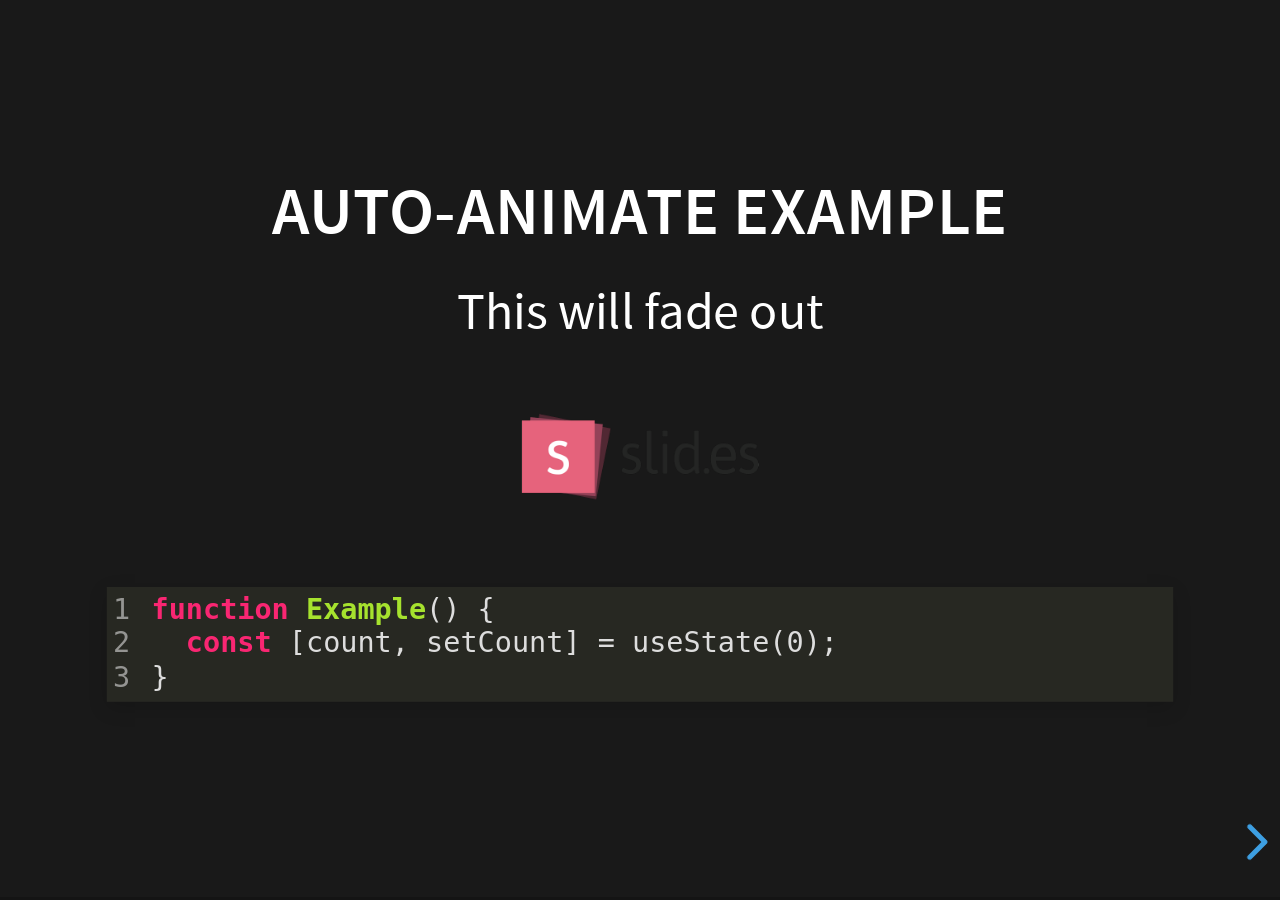
<file: examples/auto-animate.html>
<!doctype html>
<html lang="en">

	<head>
		<meta charset="utf-8">

		<title>reveal.js - Auto Animate</title>

		<meta name="viewport" content="width=device-width, initial-scale=1.0, maximum-scale=1.0, user-scalable=no">

		<link rel="stylesheet" href="../dist/reveal.css">
		<link rel="stylesheet" href="../dist/theme/black.css" id="theme">
		<link rel="stylesheet" href="../plugin/highlight/monokai.css">
	</head>

	<body>

		<div class="reveal">

			<div class="slides">
				<section data-auto-animate data-auto-animate-unmatched="fade">
					<h3>Auto-Animate Example</h3>
					<p>This will fade out</p>
					<img src="assets/image1.png" style="height: 100px;">
					<pre data-id="code"><code data-line-numbers class="hljs" data-trim>
						function Example() {
						  const [count, setCount] = useState(0);
						}
					</code></pre>
				</section>
				<section data-auto-animate data-auto-animate-unmatched="fade">
					<h3>Auto-Animate Example</h3>
					<p style="opacity: 0.2; margin-top: 100px;">This will fade out</p>
					<p>This element is unmatched</p>
					<img src="assets/image1.png" style="height: 150px;">
					<pre data-id="code"><code data-line-numbers class="hljs" data-trim>
						function Example() {
						  New line!
						  const [count, setCount] = useState(0);
						}
					</code></pre>
				</section>

				<section data-auto-animate>
					<p data-id="text-props" style="background: #555; line-height: 1em; letter-spacing: 0em;">Line Height & Letter Spacing</p>
				</section>
				<section data-auto-animate>
					<p data-id="text-props" style="background: #555; line-height: 3em; letter-spacing: 0.2em;">Line Height & Letter Spacing</p>
				</section>

				<section>
					<section data-auto-animate>
						<pre data-id="code"><code data-line-numbers class="hljs" data-trim>
							import React, { useState } from 'react';

							function Example() {
							  const [count, setCount] = useState(0);

							  return (
							    ...
							  );
							}
						</code></pre>
					</section>
					<section data-auto-animate>
						<pre data-id="code"><code data-line-numbers class="hljs" data-trim>
							function Example() {
							  const [count, setCount] = useState(0);

							  return (
							    &lt;div&gt;
							      &lt;p&gt;You clicked {count} times&lt;/p&gt;
							      &lt;button onClick={() =&gt; setCount(count + 1)}&gt;
							        Click me
							      &lt;/button&gt;
							    &lt;/div&gt;
							  );
							}
						</code></pre>
					</section>
					<section data-auto-animate>
						<pre data-id="code"><code data-line-numbers class="hljs" data-trim>
							function Example() {
							  // A comment!
							  const [count, setCount] = useState(0);

							  return (
							    &lt;div&gt;
							      &lt;p&gt;You clicked {count} times&lt;/p&gt;
							      &lt;button onClick={() =&gt; setCount(count + 1)}&gt;
							        Click me
							      &lt;/button&gt;
							    &lt;/div&gt;
							  );
							}
						</code></pre>
					</section>
				</section>

				<section>
					<section data-auto-animate>
						<h3>Swapping list items</h3>
						<ul>
							<li>One</li>
							<li>Two</li>
							<li>Three</li>
						</ul>
					</section>
					<section data-auto-animate>
						<h3>Swapping list items</h3>
						<ul>
							<li>Two</li>
							<li>One</li>
							<li>Three</li>
						</ul>
					</section>
					<section data-auto-animate>
						<h3>Swapping list items</h3>
						<ul>
							<li>Two</li>
							<li>Three</li>
							<li>One</li>
						</ul>
					</section>
				</section>

				<section data-auto-animate style="height: 600px">
					<h3 style="opacity: 0.3; font-size: 18px;">SLIDE 1</h3>
					<h2 data-id="title" style="margin-top: 260px;">Animate Anything</h2>
					<div data-id="1" style="background: white; position: absolute; top: 150px; left: 16%; width: 60px; height: 60px;"></div>
					<div data-id="2" style="background: white; position: absolute; top: 150px; left: 36%; width: 60px; height: 60px;"></div>
					<div data-id="3" style="background: white; position: absolute; top: 150px; left: 56%; width: 60px; height: 60px;"></div>
					<div data-id="4" style="background: white; position: absolute; top: 150px; left: 76%; width: 60px; height: 60px;"></div>
				</section>
				<section data-auto-animate style="height: 600px">
					<h3 style="opacity: 0.3; font-size: 18px;">SLIDE 2</h3>
					<h2 data-id="title" style="margin-top: 500px">With Auto Animate</h2>
					<div data-id="1" style="background: cyan; position: absolute; bottom: 190px; left: 16%; width: 60px; height: 60px;"></div>
					<div data-id="2" style="background: magenta; position: absolute; bottom: 190px; left: 36%; width: 60px; height: 160px;"></div>
					<div data-id="3" style="background: yellow; position: absolute; bottom: 190px; left: 56%; width: 60px; height: 260px;"></div>
					<div data-id="4" style="background: red; position: absolute; bottom: 190px; left: 76%; width: 60px; height: 360px;"></div>
				</section>
				<section data-auto-animate style="height: 600px">
					<h3 style="opacity: 0.3; font-size: 18px;">SLIDE 3</h3>
					<h2 data-id="title" style="margin-top: 500px; opacity: 0;">With Auto Animate</h2>
					<div data-id="1" style="background: cyan; position: absolute; top: 50%; left: 50%; width: 400px; height: 400px; margin: -200px 0 0 -200px; border-radius: 400px;"></div>
					<div data-id="2" style="background: magenta; position: absolute; top: 50%; left: 50%; width: 300px; height: 300px; margin: -150px 0 0 -150px; border-radius: 400px;"></div>
					<div data-id="3" style="background: yellow; position: absolute; top: 50%; left: 50%; width: 200px; height: 200px; margin: -100px 0 0 -100px; border-radius: 400px;"></div>
					<div data-id="4" style="background: red; position: absolute; top: 50%; left: 50%; width: 100px; height: 100px; margin: -50px 0 0 -50px; border-radius: 400px;"></div>
				</section>
				<section data-auto-animate style="height: 600px">
					<h3 style="opacity: 0.3; font-size: 18px;">SLIDE 3</h3>
					<h2 data-id="title" style="margin-top: 500px; opacity: 0;">With Auto Animate</h2>
					<div data-id="1" style="background: red; position: absolute; top: 250px; left: 16%; width: 60px; height: 60px;"></div>
					<div data-id="2" style="background: yellow; position: absolute; top: 250px; left: 36%; width: 60px; height: 60px;"></div>
					<div data-id="3" style="background: magenta; position: absolute; top: 250px; left: 56%; width: 60px; height: 60px;"></div>
					<div data-id="4" style="background: cyan; position: absolute; top: 250px; left: 76%; width: 60px; height: 60px;"></div>
				</section>

				<section data-auto-animate data-auto-animate-id="a">
					<h2>data-auto-animate-id="a"</h2>
					<h3>A1</h3>
				</section>
				<section data-auto-animate data-auto-animate-id="a">
					<h2>data-auto-animate-id="a"</h2>
					<h3>A1</h3>
					<h3>A2</h3>
				</section>
				<section data-auto-animate data-auto-animate-id="b">
					<h2>data-auto-animate-id="b"</h2>
					<h3>B1</h3>
				</section>
				<section data-auto-animate data-auto-animate-id="b">
					<h2>data-auto-animate-id="b"</h2>
					<h3>B1</h3>
					<h3>B2</h3>
				</section>

				<section>
					<section id="stacked-slide-1" data-auto-animate>
						<a href="#/stacked-slide-1">Slide 1</a><br>
						<a href="#/stacked-slide-2">Slide 2</a><br>
						<a href="#/stacked-slide-3">Slide 3</a><br>
						<a href="#/stacked-slide-4">Slide 4</a><br>
						<div data-id="anim" style="background: indigo; padding: 8px; width: 50px; height: 50px; position: absolute; left: 0px;">A</div>
					</section>
					<section id="stacked-slide-2" data-auto-animate>
						<a href="#/stacked-slide-1">Slide 1</a><br>
						<a href="#/stacked-slide-2">Slide 2</a><br>
						<a href="#/stacked-slide-3">Slide 3</a><br>
						<a href="#/stacked-slide-4">Slide 4</a><br>
						<div data-id="anim" style="background: indigo; padding: 8px; width: 50px; height: 50px; position: absolute; left: 25%;">A</div>
					</section>
					<section id="stacked-slide-3" data-auto-animate>
						<a href="#/stacked-slide-1">Slide 1</a><br>
						<a href="#/stacked-slide-2">Slide 2</a><br>
						<a href="#/stacked-slide-3">Slide 3</a><br>
						<a href="#/stacked-slide-4">Slide 4</a><br>
						<div data-id="anim" style="background: indigo; padding: 8px; width: 50px; height: 50px; position: absolute; left: 50%;">A</div>
					</section>
					<section id="stacked-slide-4" data-auto-animate>
						<a href="#/stacked-slide-1">Slide 1</a><br>
						<a href="#/stacked-slide-2">Slide 2</a><br>
						<a href="#/stacked-slide-3">Slide 3</a><br>
						<a href="#/stacked-slide-4">Slide 4</a><br>
						<div data-id="anim" style="background: indigo; padding: 8px; width: 50px; height: 50px; position: absolute; left: 75%;">A</div>
					</section>
				</section>

			</div>

		</div>

		<script src="../dist/reveal.js"></script>
		<script src="../plugin/highlight/highlight.js"></script>
		<script>
			Reveal.initialize({
				center: true,
				hash: true,
				plugins: [ RevealHighlight ]
			});
		</script>

	</body>
</html>
</file>
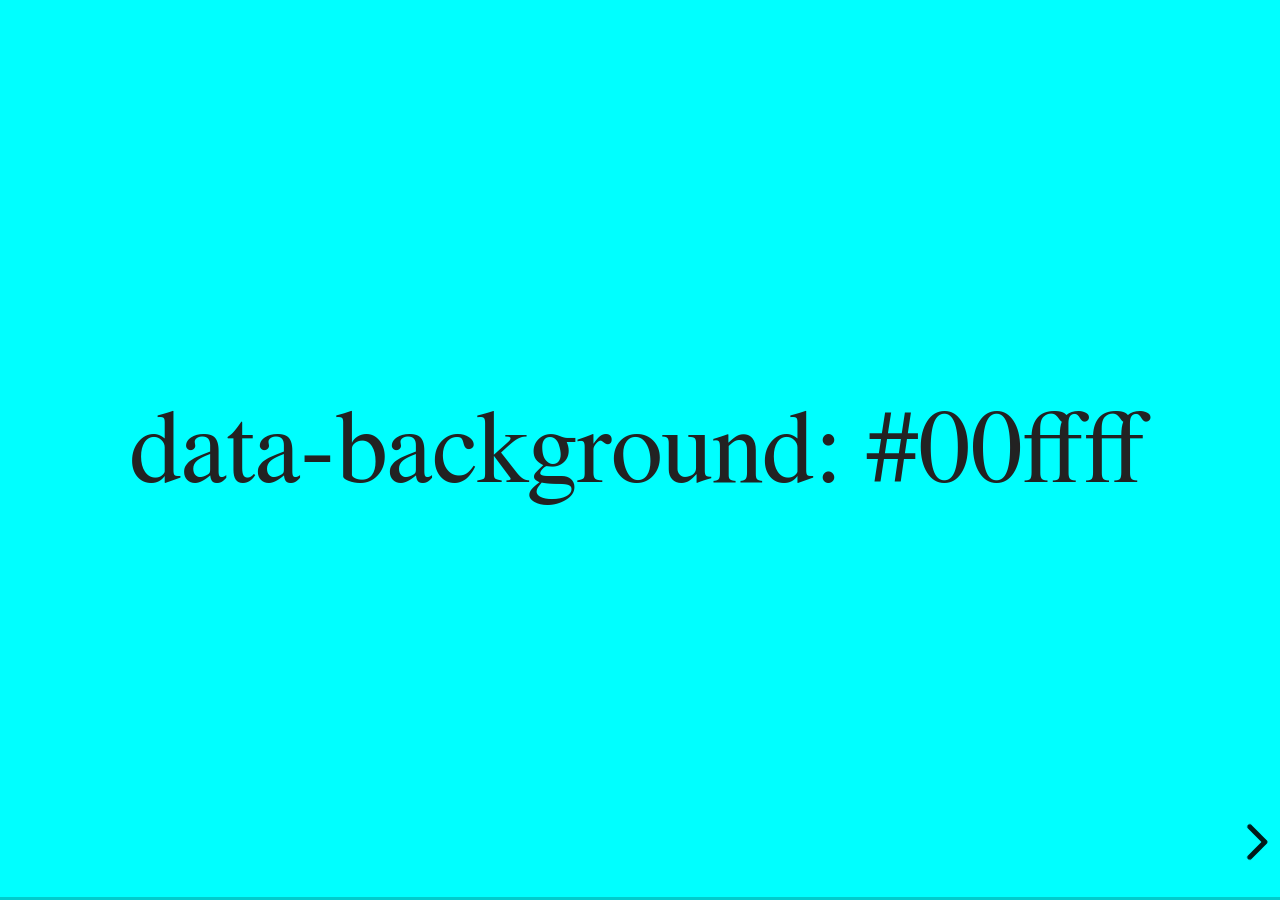
<file: examples/backgrounds.html>
<!doctype html>
<html lang="en">

	<head>
		<meta charset="utf-8">

		<title>reveal.js - Slide Backgrounds</title>

		<meta name="viewport" content="width=device-width, initial-scale=1.0, maximum-scale=1.0, user-scalable=no">

		<link rel="stylesheet" href="../dist/reveal.css">
		<link rel="stylesheet" href="../dist/theme/serif.css" id="theme">
		<style type="text/css" media="screen">
			.slides section.has-dark-background,
			.slides section.has-dark-background h2 {
				color: #fff;
			}
			.slides section.has-light-background,
			.slides section.has-light-background h2 {
				color: #222;
			}
		</style>
	</head>

	<body>

		<div class="reveal">

			<div class="slides">

				<section data-background="#00ffff">
					<h2>data-background: #00ffff</h2>
				</section>

				<section data-background="#bb00bb">
					<h2>data-background: #bb00bb</h2>
				</section>

				<section data-background-color="lightblue">
					<h2>data-background: lightblue</h2>
				</section>

				<section>
					<section data-background="#ff0000">
						<h2>data-background: #ff0000</h2>
					</section>
					<section data-background="rgba(0, 0, 0, 0.2)">
						<h2>data-background: rgba(0, 0, 0, 0.2)</h2>
					</section>
					<section data-background="salmon">
						<h2>data-background: salmon</h2>
					</section>
				</section>

				<section data-background="rgba(0, 100, 100, 0.2)">
					<section>
						<h2>Background applied to stack</h2>
					</section>
					<section>
						<h2>Background applied to stack</h2>
					</section>
					<section data-background="rgb(66, 66, 66)">
						<h2>Background applied to slide inside of stack</h2>
					</section>
				</section>

				<section data-background-transition="slide" data-background="assets/image1.png">
					<h2>Background image</h2>
				</section>

				<section>
					<section data-background-transition="slide" data-background="assets/image1.png">
						<h2>Background image</h2>
					</section>
					<section data-background-transition="slide" data-background="assets/image1.png">
						<h2>Background image</h2>
					</section>
				</section>

				<section data-background="assets/image2.png" data-background-size="100px" data-background-repeat="repeat" data-background-color="#111">
					<h2>Background image</h2>
					<pre>data-background-size="100px" data-background-repeat="repeat" data-background-color="#111"</pre>
				</section>

				<section data-background="#888888">
					<h2>Same background twice (1/2)</h2>
				</section>
				<section data-background="#888888">
					<h2>Same background twice (2/2)</h2>
				</section>

				<section data-background-video="https://s3.amazonaws.com/static.slid.es/site/homepage/v1/homepage-video-editor.mp4,https://s3.amazonaws.com/static.slid.es/site/homepage/v1/homepage-video-editor.webm">
					<h2>Video background</h2>
				</section>

				<section data-background-iframe="https://slides.com/news/make-better-presentations/embed?style=hidden&autoSlide=4000">
					<h2>Iframe background</h2>
				</section>

				<section>
					<section data-background="#417203">
						<h2>Same background twice vertical (1/2)</h2>
					</section>
					<section data-background="#417203">
						<h2>Same background twice vertical (2/2)</h2>
					</section>
				</section>

				<section data-background="#934f4d">
					<h2>Same background from horizontal to vertical (1/3)</h2>
				</section>
				<section>
					<section data-background="#934f4d">
						<h2>Same background from horizontal to vertical (2/3)</h2>
					</section>
					<section data-background="#934f4d">
						<h2>Same background from horizontal to vertical (3/3)</h2>
					</section>
				</section>

			</div>

		</div>

		<script src="../dist/reveal.js"></script>
		<script>

			// Full list of configuration options:
			// https://revealjs.revealjs.com/config/
			Reveal.initialize({
				center: true,

				transition: 'linear',
				// transitionSpeed: 'slow',
				// backgroundTransition: 'slide'
			});

		</script>

	</body>
</html>
</file>
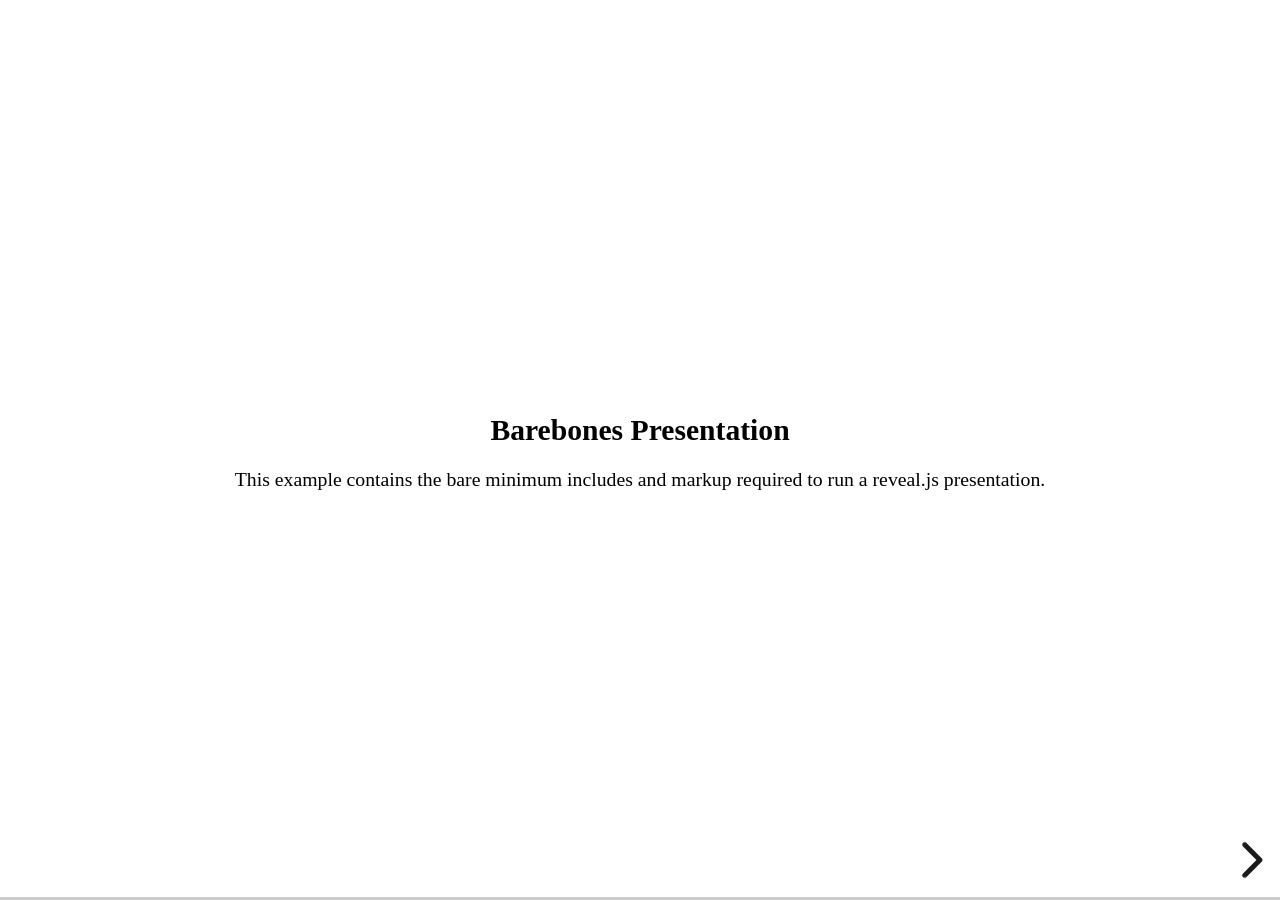
<file: examples/barebones.html>
<!doctype html>
<html lang="en">
	<head>
		<meta charset="utf-8">
		<title>reveal.js - Barebones</title>
		<link rel="stylesheet" href="../dist/reveal.css">
	</head>
	<body>

		<div class="reveal">
			<div class="slides">

				<section>
					<h2>Barebones Presentation</h2>
					<p>This example contains the bare minimum includes and markup required to run a reveal.js presentation.</p>
				</section>

				<section>
					<h2>No Theme</h2>
					<p>There's no theme included, so it will fall back on browser defaults.</p>
				</section>

			</div>
		</div>

		<script src="../dist/reveal.js"></script>
		<script>
			Reveal.initialize();
		</script>

	</body>
</html>
</file>
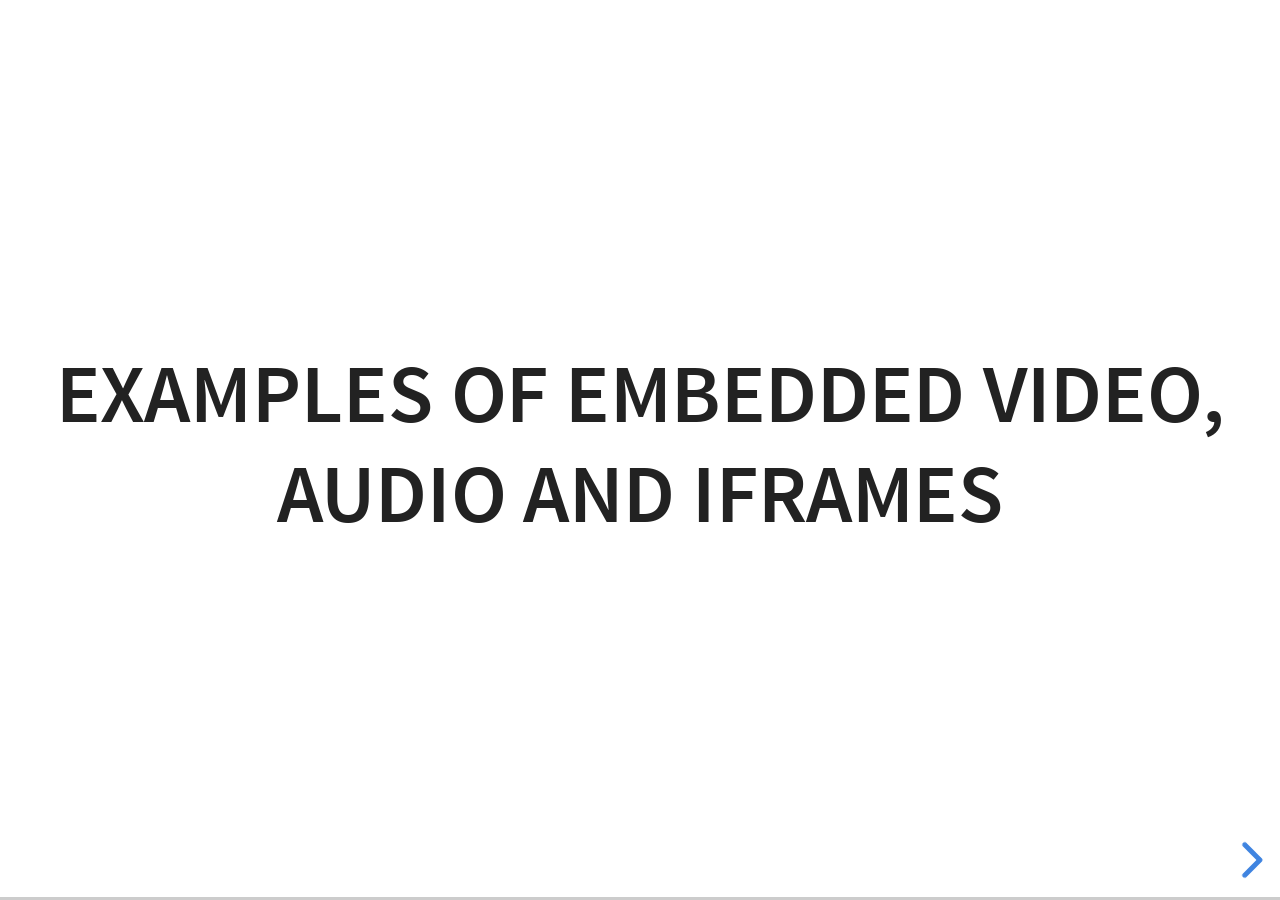
<file: examples/media.html>
<!doctype html>
<html lang="en">

	<head>
		<meta charset="utf-8">

		<title>reveal.js - Video, Audio and Iframes</title>

		<meta name="viewport" content="width=device-width, initial-scale=1.0, maximum-scale=1.0, user-scalable=no">

		<link rel="stylesheet" href="../dist/reveal.css">
		<link rel="stylesheet" href="../dist/theme/white.css" id="theme">
	</head>

	<body>

		<div class="reveal">

			<div class="slides">

				<section>
					<h2>Examples of embedded Video, Audio and Iframes</h2>
				</section>

				<section>
					<h2>Iframe</h2>
					<iframe data-autoplay width="700" height="540" src="https://slides.com/news/auto-animate/embed" frameborder="0"></iframe>
				</section>

				<section data-background-iframe="https://www.youtube.com/embed/h1_nyI3z8gI" data-background-interactive>
					<h2 style="color: #fff;">Iframe Background</h2>
				</section>

				<section>
					<h2>Video</h2>
					<video src="http://clips.vorwaerts-gmbh.de/big_buck_bunny.mp4" data-autoplay></video>
				</section>

				<section data-background-video="http://clips.vorwaerts-gmbh.de/big_buck_bunny.mp4">
					<h2>Background Video</h2>
				</section>

				<section>
					<h2>Auto-playing audio</h2>
					<audio src="assets/beeping.wav" data-autoplay></audio>
				</section>

				<section>
					<h2>Audio inside slide fragments</h2>
					<div class="fragment">
						Beep 1
						<audio src="assets/beeping.wav" data-autoplay></audio>
					</div>
					<div class="fragment">
						Beep 2
						<audio src="assets/beeping.wav" data-autoplay></audio>
					</div>
				</section>

				<section>
					<h2>Audio with controls</h2>
					<audio src="assets/beeping.wav" controls></audio>
				</section>

			</div>

		</div>

		<script src="../dist/reveal.js"></script>
		<script>
			Reveal.initialize({hash: true});
		</script>

	</body>
</html>
</file>
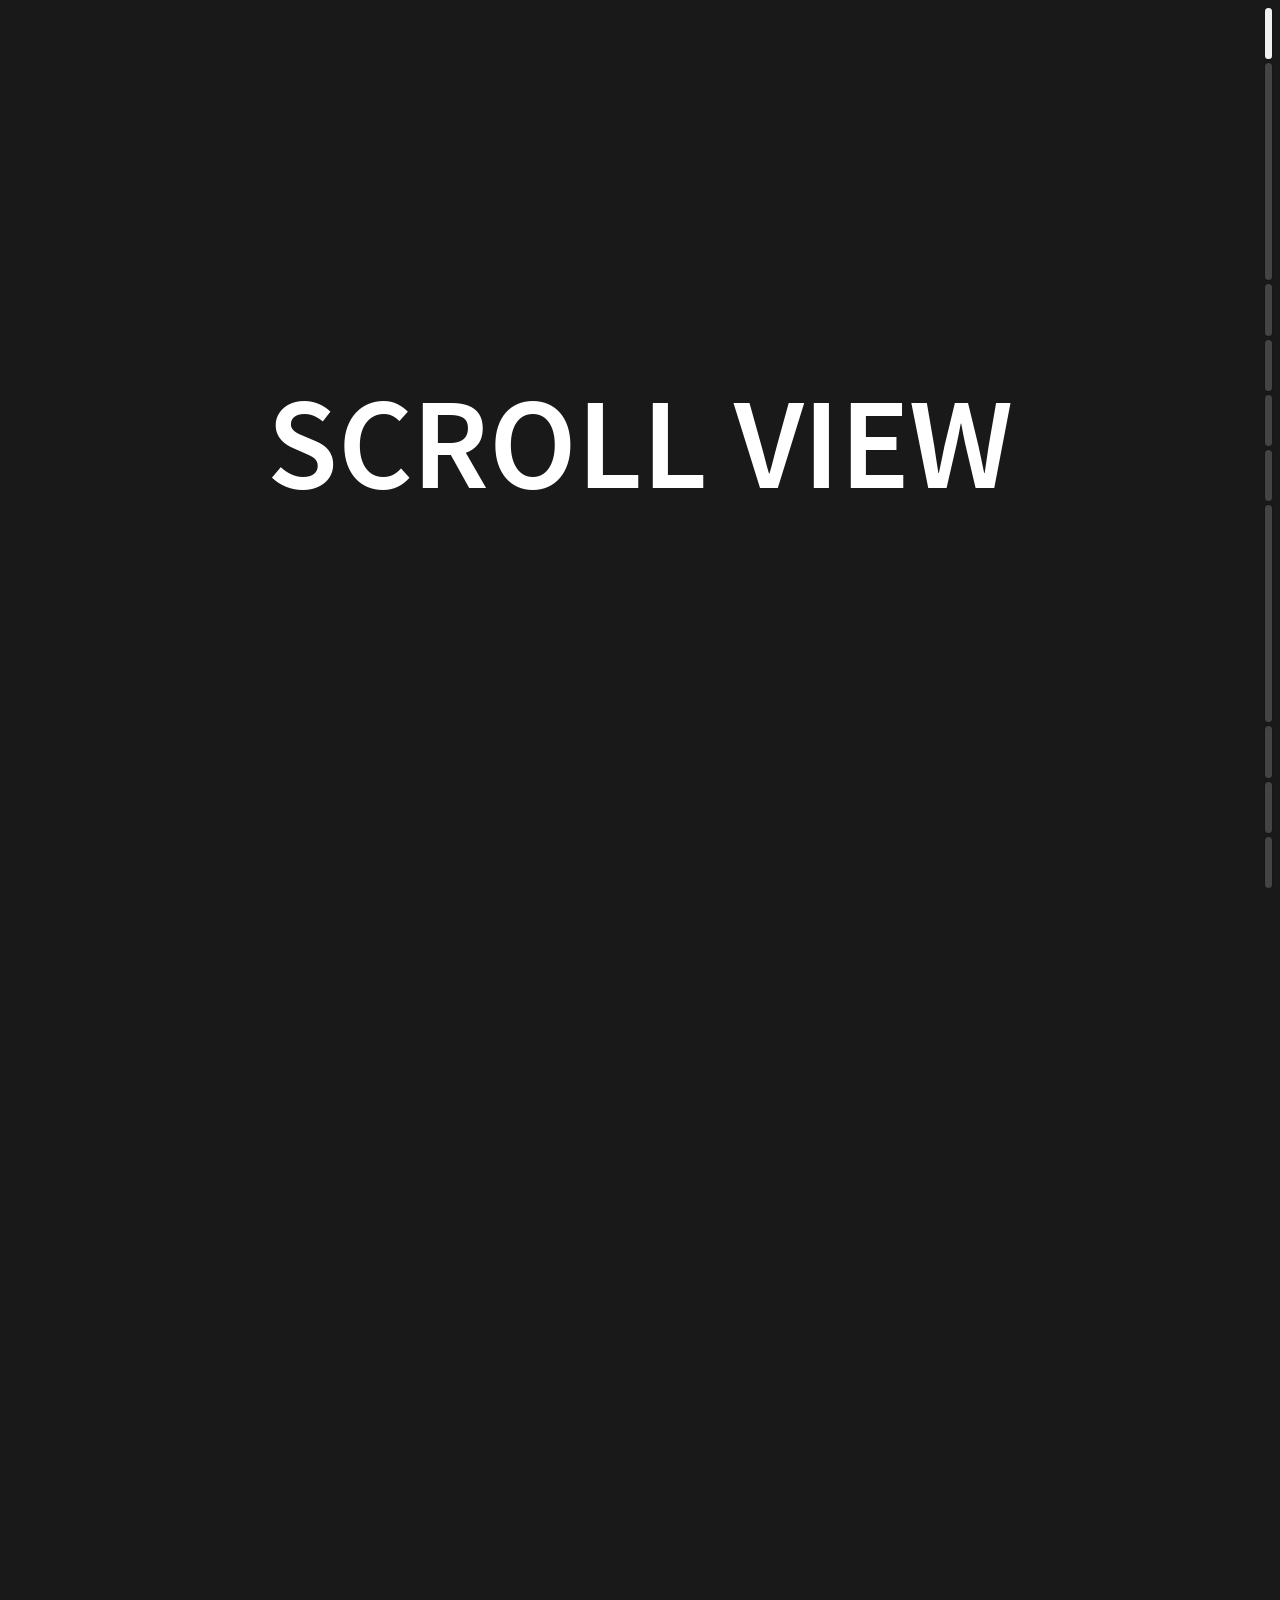
<file: examples/scroll.html>
<!doctype html>
<html lang="en">

	<head>
		<meta charset="utf-8">

		<title>reveal.js - Scroll View</title>

		<meta name="viewport" content="width=device-width, initial-scale=1.0, maximum-scale=1.0, user-scalable=no">

		<link rel="stylesheet" href="../dist/reset.css">
		<link rel="stylesheet" href="../dist/reveal.css">
		<link rel="stylesheet" href="../dist/theme/black.css" id="theme">
    <link rel="stylesheet" href="../plugin/highlight/monokai.css">
	</head>

	<body>

		<div class="reveal">

			<div class="slides">

				<section><h1>Scroll View</h1></section>
				<section data-background="indigo">
					<h2>Scroll triggered fragments</h2>
					<ul>
						<li class="fragment fade-left">Step one</li>
						<li class="fragment fade-left">Step two</li>
						<li class="fragment fade-left">Step three</li>
					</ul>
				</section>
				<section data-background-color="#fff"><h2>Scrollbar inverts<br>based on slide bg</h2></section>
				<section data-auto-animate data-auto-animate-easing="cubic-bezier(0.770, 0.000, 0.175, 1.000)">
					<h2>Auto-Animate</h2>
					<p>Scroll triggered auto-animations 😍</p>
					<div class="r-hstack justify-center">
						<div data-id="box1" style="background: #999; width: 50px; height: 50px; margin: 10px; border-radius: 5px;"></div>
						<div data-id="box2" style="background: #999; width: 50px; height: 50px; margin: 10px; border-radius: 5px;"></div>
						<div data-id="box3" style="background: #999; width: 50px; height: 50px; margin: 10px; border-radius: 5px;"></div>
					</div>
				</section>
				<section data-auto-animate data-auto-animate-easing="cubic-bezier(0.770, 0.000, 0.175, 1.000)">
					<div class="r-hstack justify-center">
						<div data-id="box1" data-auto-animate-delay="0" style="background: cyan; width: 150px; height: 100px; margin: 10px;"></div>
						<div data-id="box2" data-auto-animate-delay="0.1" style="background: magenta; width: 150px; height: 100px; margin: 10px;"></div>
						<div data-id="box3" data-auto-animate-delay="0.2" style="background: yellow; width: 150px; height: 100px; margin: 10px;"></div>
					</div>
					<h2 style="margin-top: 20px;">Auto-Animate</h2>
				</section>
				<section data-auto-animate data-auto-animate-easing="cubic-bezier(0.770, 0.000, 0.175, 1.000)">
					<div class="r-stack">
						<div data-id="box1" style="background: cyan; width: 300px; height: 300px; border-radius: 200px;"></div>
						<div data-id="box2" style="background: magenta; width: 200px; height: 200px; border-radius: 200px;"></div>
						<div data-id="box3" style="background: yellow; width: 100px; height: 100px; border-radius: 200px;"></div>
					</div>
					<h2 style="margin-top: 20px;">Auto-Animate</h2>
				</section>
				<section data-background-gradient="linear-gradient(to bottom, #283b95, #17b2c3)" id="gradient-bg">
					<h2 data-id="code-title">Code highlights,<br />meet scroll triggers</h2>
					<pre data-id="code-animation"><code class="hljs javascript" data-trim data-line-numbers="|4,8-11|17|22-24"><script type="text/template">
						import React, { useState } from 'react';

						function Example() {
						  const [count, setCount] = useState(0);

						  return (
						    <div>
						      <p>You clicked {count} times</p>
						      <button onClick={() => setCount(count + 1)}>
						        Click me
						      </button>
						    </div>
						  );
						}

						function SecondExample() {
						  const [count, setCount] = useState(0);

						  return (
						    <div>
						      <p>You clicked {count} times</p>
						      <button onClick={() => setCount(count + 1)}>
						        Click me
						      </button>
						    </div>
						  );
						}
					</script></code></pre>
				</section>
				<section class="stack">
          <section data-background="https://static.slid.es/reveal/image-placeholder.png" id="image-bg">
            <h2>Image Backgrounds</h2>
          </section>
          <section data-background-video-muted data-background-video="https://s3.amazonaws.com/static.slid.es/site/homepage/v1/homepage-video-editor.mp4,https://s3.amazonaws.com/static.slid.es/site/homepage/v1/homepage-video-editor.webm">
            <div style="background-color: rgba(0, 0, 0, 0.9); color: #fff; padding: 20px;">
              <h2>Video background</h2>
            </div>
          </section>
        </section>
				<section><h2>The end</h2></section>

			</div>

		</div>

		<script src="../dist/reveal.js"></script>
		<script src="../plugin/notes/notes.js"></script>
		<script src="../plugin/markdown/markdown.js"></script>
		<script src="../plugin/highlight/highlight.js"></script>
		<script>
			Reveal.initialize({
				view: 'scroll',
				hash: true,

				plugins: [ RevealMarkdown, RevealHighlight, RevealNotes ]
			});
		</script>

	</body>
</html>
</file>
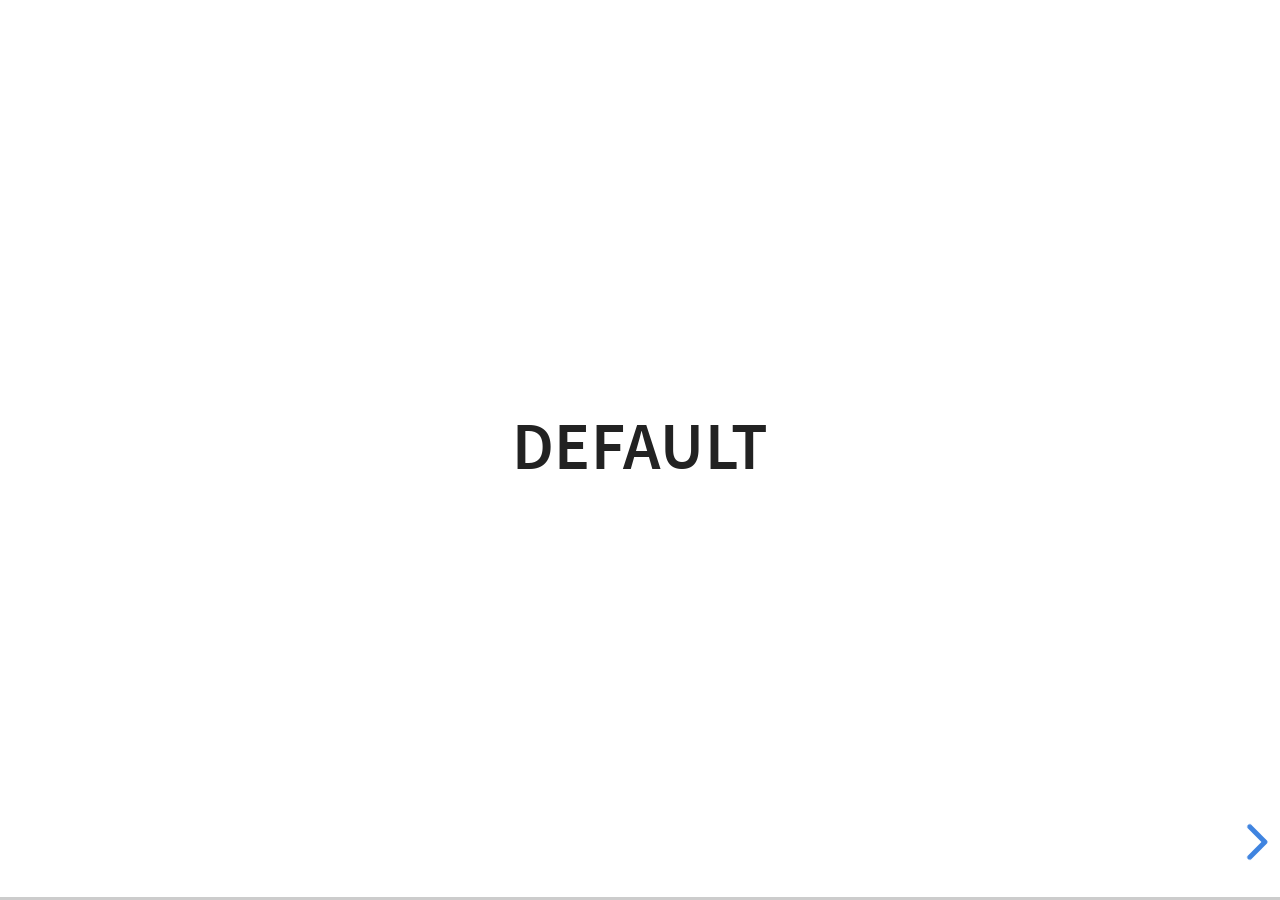
<file: examples/transitions.html>
<!doctype html>
<html lang="en">

	<head>
		<meta charset="utf-8">

		<title>reveal.js - Slide Transitions</title>

		<link rel="stylesheet" href="../dist/reveal.css">
		<link rel="stylesheet" href="../dist/theme/white.css" id="theme">
		<style type="text/css" media="screen">
			.slides section.has-dark-background,
			.slides section.has-dark-background h3 {
				color: #fff;
			}
			.slides section.has-light-background,
			.slides section.has-light-background h3 {
				color: #222;
			}
		</style>
	</head>

	<body>

		<div class="reveal">

			<div class="slides">

				<section>
					<h3>Default</h3>
				</section>

				<section>
					<h3>Default</h3>
				</section>

				<section data-transition="zoom">
					<h3>data-transition: zoom</h3>
				</section>

				<section data-transition="zoom-in fade-out">
					<h3>data-transition: zoom-in fade-out</h3>
				</section>

				<section>
					<h3>Default</h3>
				</section>

				<section data-transition="convex">
					<h3>data-transition: convex</h3>
				</section>

				<section data-transition="convex-in concave-out">
					<h3>data-transition: convex-in concave-out</h3>
				</section>

				<section>
					<section data-transition="zoom">
						<h3>Default</h3>
					</section>
					<section data-transition="concave">
						<h3>data-transition: concave</h3>
					</section>
					<section data-transition="convex-in fade-out">
						<h3>data-transition: convex-in fade-out</h3>
					</section>
					<section>
						<h3>Default</h3>
					</section>
				</section>

				<section data-transition="none">
					<h3>data-transition: none</h3>
				</section>

				<section>
					<h3>Default</h3>
				</section>

			</div>

		</div>

		<script src="../dist/reveal.js"></script>
		<script>
			Reveal.initialize({
				center: true,
				history: true,

				// transition: 'slide',
				// transitionSpeed: 'slow',
				// backgroundTransition: 'slide'
			});
		</script>

	</body>
</html>
</file>
<file: dist/reveal.css>
/**
 * reveal.js 5.1.0
 * https://revealjs.com
 * MIT licensed
 *
 * Copyright (C) 2011-2024 Hakim El Hattab, https://hakim.se
 */

.reveal .r-stretch,.reveal .stretch{max-width:none;max-height:none}.reveal pre.r-stretch code,.reveal pre.stretch code{height:100%;max-height:100%;box-sizing:border-box}.reveal .r-fit-text{display:inline-block;white-space:nowrap}.reveal .r-stack{display:grid;grid-template-rows:100%}.reveal .r-stack>*{grid-area:1/1;margin:auto}.reveal .r-hstack,.reveal .r-vstack{display:flex}.reveal .r-hstack img,.reveal .r-hstack video,.reveal .r-vstack img,.reveal .r-vstack video{min-width:0;min-height:0;object-fit:contain}.reveal .r-vstack{flex-direction:column;align-items:center;justify-content:center}.reveal .r-hstack{flex-direction:row;align-items:center;justify-content:center}.reveal .items-stretch{align-items:stretch}.reveal .items-start{align-items:flex-start}.reveal .items-center{align-items:center}.reveal .items-end{align-items:flex-end}.reveal .justify-between{justify-content:space-between}.reveal .justify-around{justify-content:space-around}.reveal .justify-start{justify-content:flex-start}.reveal .justify-center{justify-content:center}.reveal .justify-end{justify-content:flex-end}html.reveal-full-page{width:100%;height:100%;height:100vh;height:calc(var(--vh,1vh) * 100);height:100svh;overflow:hidden}.reveal-viewport{height:100%;overflow:hidden;position:relative;line-height:1;margin:0;background-color:#fff;color:#000;--r-controls-spacing:12px}.reveal-viewport:fullscreen{top:0!important;left:0!important;width:100%!important;height:100%!important;transform:none!important}.reveal .fragment{transition:all .2s ease}.reveal .fragment:not(.custom){opacity:0;visibility:hidden;will-change:opacity}.reveal .fragment.visible{opacity:1;visibility:inherit}.reveal .fragment.disabled{transition:none}.reveal .fragment.grow{opacity:1;visibility:inherit}.reveal .fragment.grow.visible{transform:scale(1.3)}.reveal .fragment.shrink{opacity:1;visibility:inherit}.reveal .fragment.shrink.visible{transform:scale(.7)}.reveal .fragment.zoom-in{transform:scale(.1)}.reveal .fragment.zoom-in.visible{transform:none}.reveal .fragment.fade-out{opacity:1;visibility:inherit}.reveal .fragment.fade-out.visible{opacity:0;visibility:hidden}.reveal .fragment.semi-fade-out{opacity:1;visibility:inherit}.reveal .fragment.semi-fade-out.visible{opacity:.5;visibility:inherit}.reveal .fragment.strike{opacity:1;visibility:inherit}.reveal .fragment.strike.visible{text-decoration:line-through}.reveal .fragment.fade-up{transform:translate(0,40px)}.reveal .fragment.fade-up.visible{transform:translate(0,0)}.reveal .fragment.fade-down{transform:translate(0,-40px)}.reveal .fragment.fade-down.visible{transform:translate(0,0)}.reveal .fragment.fade-right{transform:translate(-40px,0)}.reveal .fragment.fade-right.visible{transform:translate(0,0)}.reveal .fragment.fade-left{transform:translate(40px,0)}.reveal .fragment.fade-left.visible{transform:translate(0,0)}.reveal .fragment.current-visible,.reveal .fragment.fade-in-then-out{opacity:0;visibility:hidden}.reveal .fragment.current-visible.current-fragment,.reveal .fragment.fade-in-then-out.current-fragment{opacity:1;visibility:inherit}.reveal .fragment.fade-in-then-semi-out{opacity:0;visibility:hidden}.reveal .fragment.fade-in-then-semi-out.visible{opacity:.5;visibility:inherit}.reveal .fragment.fade-in-then-semi-out.current-fragment{opacity:1;visibility:inherit}.reveal .fragment.highlight-blue,.reveal .fragment.highlight-current-blue,.reveal .fragment.highlight-current-green,.reveal .fragment.highlight-current-red,.reveal .fragment.highlight-green,.reveal .fragment.highlight-red{opacity:1;visibility:inherit}.reveal .fragment.highlight-red.visible{color:#ff2c2d}.reveal .fragment.highlight-green.visible{color:#17ff2e}.reveal .fragment.highlight-blue.visible{color:#1b91ff}.reveal .fragment.highlight-current-red.current-fragment{color:#ff2c2d}.reveal .fragment.highlight-current-green.current-fragment{color:#17ff2e}.reveal .fragment.highlight-current-blue.current-fragment{color:#1b91ff}.reveal:after{content:"";font-style:italic}.reveal iframe{z-index:1}.reveal a{position:relative}@keyframes bounce-right{0%,10%,25%,40%,50%{transform:translateX(0)}20%{transform:translateX(10px)}30%{transform:translateX(-5px)}}@keyframes bounce-left{0%,10%,25%,40%,50%{transform:translateX(0)}20%{transform:translateX(-10px)}30%{transform:translateX(5px)}}@keyframes bounce-down{0%,10%,25%,40%,50%{transform:translateY(0)}20%{transform:translateY(10px)}30%{transform:translateY(-5px)}}.reveal .controls{display:none;position:absolute;top:auto;bottom:var(--r-controls-spacing);right:var(--r-controls-spacing);left:auto;z-index:11;color:#000;pointer-events:none;font-size:10px}.reveal .controls button{position:absolute;padding:0;background-color:transparent;border:0;outline:0;cursor:pointer;color:currentColor;transform:scale(.9999);transition:color .2s ease,opacity .2s ease,transform .2s ease;z-index:2;pointer-events:auto;font-size:inherit;visibility:hidden;opacity:0;-webkit-appearance:none;-webkit-tap-highlight-color:transparent}.reveal .controls .controls-arrow:after,.reveal .controls .controls-arrow:before{content:"";position:absolute;top:0;left:0;width:2.6em;height:.5em;border-radius:.25em;background-color:currentColor;transition:all .15s ease,background-color .8s ease;transform-origin:.2em 50%;will-change:transform}.reveal .controls .controls-arrow{position:relative;width:3.6em;height:3.6em}.reveal .controls .controls-arrow:before{transform:translateX(.5em) translateY(1.55em) rotate(45deg)}.reveal .controls .controls-arrow:after{transform:translateX(.5em) translateY(1.55em) rotate(-45deg)}.reveal .controls .controls-arrow:hover:before{transform:translateX(.5em) translateY(1.55em) rotate(40deg)}.reveal .controls .controls-arrow:hover:after{transform:translateX(.5em) translateY(1.55em) rotate(-40deg)}.reveal .controls .controls-arrow:active:before{transform:translateX(.5em) translateY(1.55em) rotate(36deg)}.reveal .controls .controls-arrow:active:after{transform:translateX(.5em) translateY(1.55em) rotate(-36deg)}.reveal .controls .navigate-left{right:6.4em;bottom:3.2em;transform:translateX(-10px)}.reveal .controls .navigate-left.highlight{animation:bounce-left 2s 50 both ease-out}.reveal .controls .navigate-right{right:0;bottom:3.2em;transform:translateX(10px)}.reveal .controls .navigate-right .controls-arrow{transform:rotate(180deg)}.reveal .controls .navigate-right.highlight{animation:bounce-right 2s 50 both ease-out}.reveal .controls .navigate-up{right:3.2em;bottom:6.4em;transform:translateY(-10px)}.reveal .controls .navigate-up .controls-arrow{transform:rotate(90deg)}.reveal .controls .navigate-down{right:3.2em;bottom:-1.4em;padding-bottom:1.4em;transform:translateY(10px)}.reveal .controls .navigate-down .controls-arrow{transform:rotate(-90deg)}.reveal .controls .navigate-down.highlight{animation:bounce-down 2s 50 both ease-out}.reveal .controls[data-controls-back-arrows=faded] .navigate-up.enabled{opacity:.3}.reveal .controls[data-controls-back-arrows=faded] .navigate-up.enabled:hover{opacity:1}.reveal .controls[data-controls-back-arrows=hidden] .navigate-up.enabled{opacity:0;visibility:hidden}.reveal .controls .enabled{visibility:visible;opacity:.9;cursor:pointer;transform:none}.reveal .controls .enabled.fragmented{opacity:.5}.reveal .controls .enabled.fragmented:hover,.reveal .controls .enabled:hover{opacity:1}.reveal:not(.rtl) .controls[data-controls-back-arrows=faded] .navigate-left.enabled{opacity:.3}.reveal:not(.rtl) .controls[data-controls-back-arrows=faded] .navigate-left.enabled:hover{opacity:1}.reveal:not(.rtl) .controls[data-controls-back-arrows=hidden] .navigate-left.enabled{opacity:0;visibility:hidden}.reveal.rtl .controls[data-controls-back-arrows=faded] .navigate-right.enabled{opacity:.3}.reveal.rtl .controls[data-controls-back-arrows=faded] .navigate-right.enabled:hover{opacity:1}.reveal.rtl .controls[data-controls-back-arrows=hidden] .navigate-right.enabled{opacity:0;visibility:hidden}.reveal[data-navigation-mode=linear].has-horizontal-slides .navigate-down,.reveal[data-navigation-mode=linear].has-horizontal-slides .navigate-up{display:none}.reveal:not(.has-vertical-slides) .controls .navigate-left,.reveal[data-navigation-mode=linear].has-horizontal-slides .navigate-left{bottom:1.4em;right:5.5em}.reveal:not(.has-vertical-slides) .controls .navigate-right,.reveal[data-navigation-mode=linear].has-horizontal-slides .navigate-right{bottom:1.4em;right:.5em}.reveal:not(.has-horizontal-slides) .controls .navigate-up{right:1.4em;bottom:5em}.reveal:not(.has-horizontal-slides) .controls .navigate-down{right:1.4em;bottom:.5em}.reveal.has-dark-background .controls{color:#fff}.reveal.has-light-background .controls{color:#000}.reveal.no-hover .controls .controls-arrow:active:before,.reveal.no-hover .controls .controls-arrow:hover:before{transform:translateX(.5em) translateY(1.55em) rotate(45deg)}.reveal.no-hover .controls .controls-arrow:active:after,.reveal.no-hover .controls .controls-arrow:hover:after{transform:translateX(.5em) translateY(1.55em) rotate(-45deg)}@media screen and (min-width:500px){.reveal-viewport{--r-controls-spacing:0.8em}.reveal .controls[data-controls-layout=edges]{top:0;right:0;bottom:0;left:0}.reveal .controls[data-controls-layout=edges] .navigate-down,.reveal .controls[data-controls-layout=edges] .navigate-left,.reveal .controls[data-controls-layout=edges] .navigate-right,.reveal .controls[data-controls-layout=edges] .navigate-up{bottom:auto;right:auto}.reveal .controls[data-controls-layout=edges] .navigate-left{top:50%;left:var(--r-controls-spacing);margin-top:-1.8em}.reveal .controls[data-controls-layout=edges] .navigate-right{top:50%;right:var(--r-controls-spacing);margin-top:-1.8em}.reveal .controls[data-controls-layout=edges] .navigate-up{top:var(--r-controls-spacing);left:50%;margin-left:-1.8em}.reveal .controls[data-controls-layout=edges] .navigate-down{bottom:calc(var(--r-controls-spacing) - 1.4em + .3em);left:50%;margin-left:-1.8em}}.reveal .progress{position:absolute;display:none;height:3px;width:100%;bottom:0;left:0;z-index:10;background-color:rgba(0,0,0,.2);color:#fff}.reveal .progress:after{content:"";display:block;position:absolute;height:10px;width:100%;top:-10px}.reveal .progress span{display:block;height:100%;width:100%;background-color:currentColor;transition:transform .8s cubic-bezier(.26,.86,.44,.985);transform-origin:0 0;transform:scaleX(0)}.reveal .slide-number{position:absolute;display:block;right:8px;bottom:8px;z-index:31;font-family:Helvetica,sans-serif;font-size:12px;line-height:1;color:#fff;background-color:rgba(0,0,0,.4);padding:5px}.reveal .slide-number a{color:currentColor}.reveal .slide-number-delimiter{margin:0 3px}.reveal{position:relative;width:100%;height:100%;overflow:hidden;touch-action:pinch-zoom}.reveal.embedded{touch-action:pan-y}.reveal.embedded.is-vertical-slide{touch-action:none}.reveal .slides{position:absolute;width:100%;height:100%;top:0;right:0;bottom:0;left:0;margin:auto;pointer-events:none;overflow:visible;z-index:1;text-align:center;perspective:600px;perspective-origin:50% 40%}.reveal .slides>section{perspective:600px}.reveal .slides>section,.reveal .slides>section>section{display:none;position:absolute;width:100%;pointer-events:auto;z-index:10;transform-style:flat;transition:transform-origin .8s cubic-bezier(.26,.86,.44,.985),transform .8s cubic-bezier(.26,.86,.44,.985),visibility .8s cubic-bezier(.26,.86,.44,.985),opacity .8s cubic-bezier(.26,.86,.44,.985)}.reveal[data-transition-speed=fast] .slides section{transition-duration:.4s}.reveal[data-transition-speed=slow] .slides section{transition-duration:1.2s}.reveal .slides section[data-transition-speed=fast]{transition-duration:.4s}.reveal .slides section[data-transition-speed=slow]{transition-duration:1.2s}.reveal .slides>section.stack{padding-top:0;padding-bottom:0;pointer-events:none;height:100%}.reveal .slides>section.present,.reveal .slides>section>section.present{display:block;z-index:11;opacity:1}.reveal .slides>section:empty,.reveal .slides>section>section:empty,.reveal .slides>section>section[data-background-interactive],.reveal .slides>section[data-background-interactive]{pointer-events:none}.reveal.center,.reveal.center .slides,.reveal.center .slides section{min-height:0!important}.reveal .slides>section:not(.present),.reveal .slides>section>section:not(.present){pointer-events:none}.reveal.overview .slides>section,.reveal.overview .slides>section>section{pointer-events:auto}.reveal .slides>section.future,.reveal .slides>section.future>section,.reveal .slides>section.past,.reveal .slides>section.past>section,.reveal .slides>section>section.future,.reveal .slides>section>section.past{opacity:0}.reveal .slides>section[data-transition=slide].past,.reveal .slides>section[data-transition~=slide-out].past,.reveal.slide .slides>section:not([data-transition]).past{transform:translate(-150%,0)}.reveal .slides>section[data-transition=slide].future,.reveal .slides>section[data-transition~=slide-in].future,.reveal.slide .slides>section:not([data-transition]).future{transform:translate(150%,0)}.reveal .slides>section>section[data-transition=slide].past,.reveal .slides>section>section[data-transition~=slide-out].past,.reveal.slide .slides>section>section:not([data-transition]).past{transform:translate(0,-150%)}.reveal .slides>section>section[data-transition=slide].future,.reveal .slides>section>section[data-transition~=slide-in].future,.reveal.slide .slides>section>section:not([data-transition]).future{transform:translate(0,150%)}.reveal .slides>section[data-transition=linear].past,.reveal .slides>section[data-transition~=linear-out].past,.reveal.linear .slides>section:not([data-transition]).past{transform:translate(-150%,0)}.reveal .slides>section[data-transition=linear].future,.reveal .slides>section[data-transition~=linear-in].future,.reveal.linear .slides>section:not([data-transition]).future{transform:translate(150%,0)}.reveal .slides>section>section[data-transition=linear].past,.reveal .slides>section>section[data-transition~=linear-out].past,.reveal.linear .slides>section>section:not([data-transition]).past{transform:translate(0,-150%)}.reveal .slides>section>section[data-transition=linear].future,.reveal .slides>section>section[data-transition~=linear-in].future,.reveal.linear .slides>section>section:not([data-transition]).future{transform:translate(0,150%)}.reveal .slides section[data-transition=default].stack,.reveal.default .slides section.stack{transform-style:preserve-3d}.reveal .slides>section[data-transition=default].past,.reveal .slides>section[data-transition~=default-out].past,.reveal.default .slides>section:not([data-transition]).past{transform:translate3d(-100%,0,0) rotateY(-90deg) translate3d(-100%,0,0)}.reveal .slides>section[data-transition=default].future,.reveal .slides>section[data-transition~=default-in].future,.reveal.default .slides>section:not([data-transition]).future{transform:translate3d(100%,0,0) rotateY(90deg) translate3d(100%,0,0)}.reveal .slides>section>section[data-transition=default].past,.reveal .slides>section>section[data-transition~=default-out].past,.reveal.default .slides>section>section:not([data-transition]).past{transform:translate3d(0,-300px,0) rotateX(70deg) translate3d(0,-300px,0)}.reveal .slides>section>section[data-transition=default].future,.reveal .slides>section>section[data-transition~=default-in].future,.reveal.default .slides>section>section:not([data-transition]).future{transform:translate3d(0,300px,0) rotateX(-70deg) translate3d(0,300px,0)}.reveal .slides section[data-transition=convex].stack,.reveal.convex .slides section.stack{transform-style:preserve-3d}.reveal .slides>section[data-transition=convex].past,.reveal .slides>section[data-transition~=convex-out].past,.reveal.convex .slides>section:not([data-transition]).past{transform:translate3d(-100%,0,0) rotateY(-90deg) translate3d(-100%,0,0)}.reveal .slides>section[data-transition=convex].future,.reveal .slides>section[data-transition~=convex-in].future,.reveal.convex .slides>section:not([data-transition]).future{transform:translate3d(100%,0,0) rotateY(90deg) translate3d(100%,0,0)}.reveal .slides>section>section[data-transition=convex].past,.reveal .slides>section>section[data-transition~=convex-out].past,.reveal.convex .slides>section>section:not([data-transition]).past{transform:translate3d(0,-300px,0) rotateX(70deg) translate3d(0,-300px,0)}.reveal .slides>section>section[data-transition=convex].future,.reveal .slides>section>section[data-transition~=convex-in].future,.reveal.convex .slides>section>section:not([data-transition]).future{transform:translate3d(0,300px,0) rotateX(-70deg) translate3d(0,300px,0)}.reveal .slides section[data-transition=concave].stack,.reveal.concave .slides section.stack{transform-style:preserve-3d}.reveal .slides>section[data-transition=concave].past,.reveal .slides>section[data-transition~=concave-out].past,.reveal.concave .slides>section:not([data-transition]).past{transform:translate3d(-100%,0,0) rotateY(90deg) translate3d(-100%,0,0)}.reveal .slides>section[data-transition=concave].future,.reveal .slides>section[data-transition~=concave-in].future,.reveal.concave .slides>section:not([data-transition]).future{transform:translate3d(100%,0,0) rotateY(-90deg) translate3d(100%,0,0)}.reveal .slides>section>section[data-transition=concave].past,.reveal .slides>section>section[data-transition~=concave-out].past,.reveal.concave .slides>section>section:not([data-transition]).past{transform:translate3d(0,-80%,0) rotateX(-70deg) translate3d(0,-80%,0)}.reveal .slides>section>section[data-transition=concave].future,.reveal .slides>section>section[data-transition~=concave-in].future,.reveal.concave .slides>section>section:not([data-transition]).future{transform:translate3d(0,80%,0) rotateX(70deg) translate3d(0,80%,0)}.reveal .slides section[data-transition=zoom],.reveal.zoom .slides section:not([data-transition]){transition-timing-function:ease}.reveal .slides>section[data-transition=zoom].past,.reveal .slides>section[data-transition~=zoom-out].past,.reveal.zoom .slides>section:not([data-transition]).past{visibility:hidden;transform:scale(16)}.reveal .slides>section[data-transition=zoom].future,.reveal .slides>section[data-transition~=zoom-in].future,.reveal.zoom .slides>section:not([data-transition]).future{visibility:hidden;transform:scale(.2)}.reveal .slides>section>section[data-transition=zoom].past,.reveal .slides>section>section[data-transition~=zoom-out].past,.reveal.zoom .slides>section>section:not([data-transition]).past{transform:scale(16)}.reveal .slides>section>section[data-transition=zoom].future,.reveal .slides>section>section[data-transition~=zoom-in].future,.reveal.zoom .slides>section>section:not([data-transition]).future{transform:scale(.2)}.reveal.cube .slides{perspective:1300px}.reveal.cube .slides section{padding:30px;min-height:700px;backface-visibility:hidden;box-sizing:border-box;transform-style:preserve-3d}.reveal.center.cube .slides section{min-height:0}.reveal.cube .slides section:not(.stack):before{content:"";position:absolute;display:block;width:100%;height:100%;left:0;top:0;background:rgba(0,0,0,.1);border-radius:4px;transform:translateZ(-20px)}.reveal.cube .slides section:not(.stack):after{content:"";position:absolute;display:block;width:90%;height:30px;left:5%;bottom:0;background:0 0;z-index:1;border-radius:4px;box-shadow:0 95px 25px rgba(0,0,0,.2);transform:translateZ(-90px) rotateX(65deg)}.reveal.cube .slides>section.stack{padding:0;background:0 0}.reveal.cube .slides>section.past{transform-origin:100% 0;transform:translate3d(-100%,0,0) rotateY(-90deg)}.reveal.cube .slides>section.future{transform-origin:0 0;transform:translate3d(100%,0,0) rotateY(90deg)}.reveal.cube .slides>section>section.past{transform-origin:0 100%;transform:translate3d(0,-100%,0) rotateX(90deg)}.reveal.cube .slides>section>section.future{transform-origin:0 0;transform:translate3d(0,100%,0) rotateX(-90deg)}.reveal.page .slides{perspective-origin:0 50%;perspective:3000px}.reveal.page .slides section{padding:30px;min-height:700px;box-sizing:border-box;transform-style:preserve-3d}.reveal.page .slides section.past{z-index:12}.reveal.page .slides section:not(.stack):before{content:"";position:absolute;display:block;width:100%;height:100%;left:0;top:0;background:rgba(0,0,0,.1);transform:translateZ(-20px)}.reveal.page .slides section:not(.stack):after{content:"";position:absolute;display:block;width:90%;height:30px;left:5%;bottom:0;background:0 0;z-index:1;border-radius:4px;box-shadow:0 95px 25px rgba(0,0,0,.2);-webkit-transform:translateZ(-90px) rotateX(65deg)}.reveal.page .slides>section.stack{padding:0;background:0 0}.reveal.page .slides>section.past{transform-origin:0 0;transform:translate3d(-40%,0,0) rotateY(-80deg)}.reveal.page .slides>section.future{transform-origin:100% 0;transform:translate3d(0,0,0)}.reveal.page .slides>section>section.past{transform-origin:0 0;transform:translate3d(0,-40%,0) rotateX(80deg)}.reveal.page .slides>section>section.future{transform-origin:0 100%;transform:translate3d(0,0,0)}.reveal .slides section[data-transition=fade],.reveal.fade .slides section:not([data-transition]),.reveal.fade .slides>section>section:not([data-transition]){transform:none;transition:opacity .5s}.reveal.fade.overview .slides section,.reveal.fade.overview .slides>section>section{transition:none}.reveal .slides section[data-transition=none],.reveal.none .slides section:not([data-transition]){transform:none;transition:none}.reveal .pause-overlay{position:absolute;top:0;left:0;width:100%;height:100%;background:#000;visibility:hidden;opacity:0;z-index:100;transition:all 1s ease}.reveal .pause-overlay .resume-button{position:absolute;bottom:20px;right:20px;color:#ccc;border-radius:2px;padding:6px 14px;border:2px solid #ccc;font-size:16px;background:0 0;cursor:pointer}.reveal .pause-overlay .resume-button:hover{color:#fff;border-color:#fff}.reveal.paused .pause-overlay{visibility:visible;opacity:1}.reveal .no-transition,.reveal .no-transition *,.reveal .slides.disable-slide-transitions section{transition:none!important}.reveal .slides.disable-slide-transitions section{transform:none!important}.reveal .backgrounds{position:absolute;width:100%;height:100%;top:0;left:0;perspective:600px}.reveal .slide-background{display:none;position:absolute;width:100%;height:100%;opacity:0;visibility:hidden;overflow:hidden;background-color:rgba(0,0,0,0);transition:all .8s cubic-bezier(.26,.86,.44,.985)}.reveal .slide-background-content{position:absolute;width:100%;height:100%;background-position:50% 50%;background-repeat:no-repeat;background-size:cover}.reveal .slide-background.stack{display:block}.reveal .slide-background.present{opacity:1;visibility:visible;z-index:2}.print-pdf .reveal .slide-background{opacity:1!important;visibility:visible!important}.reveal .slide-background video{position:absolute;width:100%;height:100%;max-width:none;max-height:none;top:0;left:0;object-fit:cover}.reveal .slide-background[data-background-size=contain] video{object-fit:contain}.reveal>.backgrounds .slide-background[data-background-transition=none],.reveal[data-background-transition=none]>.backgrounds .slide-background:not([data-background-transition]){transition:none}.reveal>.backgrounds .slide-background[data-background-transition=slide],.reveal[data-background-transition=slide]>.backgrounds .slide-background:not([data-background-transition]){opacity:1}.reveal>.backgrounds .slide-background.past[data-background-transition=slide],.reveal[data-background-transition=slide]>.backgrounds .slide-background.past:not([data-background-transition]){transform:translate(-100%,0)}.reveal>.backgrounds .slide-background.future[data-background-transition=slide],.reveal[data-background-transition=slide]>.backgrounds .slide-background.future:not([data-background-transition]){transform:translate(100%,0)}.reveal>.backgrounds .slide-background>.slide-background.past[data-background-transition=slide],.reveal[data-background-transition=slide]>.backgrounds .slide-background>.slide-background.past:not([data-background-transition]){transform:translate(0,-100%)}.reveal>.backgrounds .slide-background>.slide-background.future[data-background-transition=slide],.reveal[data-background-transition=slide]>.backgrounds .slide-background>.slide-background.future:not([data-background-transition]){transform:translate(0,100%)}.reveal>.backgrounds .slide-background.past[data-background-transition=convex],.reveal[data-background-transition=convex]>.backgrounds .slide-background.past:not([data-background-transition]){opacity:0;transform:translate3d(-100%,0,0) rotateY(-90deg) translate3d(-100%,0,0)}.reveal>.backgrounds .slide-background.future[data-background-transition=convex],.reveal[data-background-transition=convex]>.backgrounds .slide-background.future:not([data-background-transition]){opacity:0;transform:translate3d(100%,0,0) rotateY(90deg) translate3d(100%,0,0)}.reveal>.backgrounds .slide-background>.slide-background.past[data-background-transition=convex],.reveal[data-background-transition=convex]>.backgrounds .slide-background>.slide-background.past:not([data-background-transition]){opacity:0;transform:translate3d(0,-100%,0) rotateX(90deg) translate3d(0,-100%,0)}.reveal>.backgrounds .slide-background>.slide-background.future[data-background-transition=convex],.reveal[data-background-transition=convex]>.backgrounds .slide-background>.slide-background.future:not([data-background-transition]){opacity:0;transform:translate3d(0,100%,0) rotateX(-90deg) translate3d(0,100%,0)}.reveal>.backgrounds .slide-background.past[data-background-transition=concave],.reveal[data-background-transition=concave]>.backgrounds .slide-background.past:not([data-background-transition]){opacity:0;transform:translate3d(-100%,0,0) rotateY(90deg) translate3d(-100%,0,0)}.reveal>.backgrounds .slide-background.future[data-background-transition=concave],.reveal[data-background-transition=concave]>.backgrounds .slide-background.future:not([data-background-transition]){opacity:0;transform:translate3d(100%,0,0) rotateY(-90deg) translate3d(100%,0,0)}.reveal>.backgrounds .slide-background>.slide-background.past[data-background-transition=concave],.reveal[data-background-transition=concave]>.backgrounds .slide-background>.slide-background.past:not([data-background-transition]){opacity:0;transform:translate3d(0,-100%,0) rotateX(-90deg) translate3d(0,-100%,0)}.reveal>.backgrounds .slide-background>.slide-background.future[data-background-transition=concave],.reveal[data-background-transition=concave]>.backgrounds .slide-background>.slide-background.future:not([data-background-transition]){opacity:0;transform:translate3d(0,100%,0) rotateX(90deg) translate3d(0,100%,0)}.reveal>.backgrounds .slide-background[data-background-transition=zoom],.reveal[data-background-transition=zoom]>.backgrounds .slide-background:not([data-background-transition]){transition-timing-function:ease}.reveal>.backgrounds .slide-background.past[data-background-transition=zoom],.reveal[data-background-transition=zoom]>.backgrounds .slide-background.past:not([data-background-transition]){opacity:0;visibility:hidden;transform:scale(16)}.reveal>.backgrounds .slide-background.future[data-background-transition=zoom],.reveal[data-background-transition=zoom]>.backgrounds .slide-background.future:not([data-background-transition]){opacity:0;visibility:hidden;transform:scale(.2)}.reveal>.backgrounds .slide-background>.slide-background.past[data-background-transition=zoom],.reveal[data-background-transition=zoom]>.backgrounds .slide-background>.slide-background.past:not([data-background-transition]){opacity:0;visibility:hidden;transform:scale(16)}.reveal>.backgrounds .slide-background>.slide-background.future[data-background-transition=zoom],.reveal[data-background-transition=zoom]>.backgrounds .slide-background>.slide-background.future:not([data-background-transition]){opacity:0;visibility:hidden;transform:scale(.2)}.reveal[data-transition-speed=fast]>.backgrounds .slide-background{transition-duration:.4s}.reveal[data-transition-speed=slow]>.backgrounds .slide-background{transition-duration:1.2s}.reveal [data-auto-animate-target^=unmatched]{will-change:opacity}.reveal section[data-auto-animate]:not(.stack):not([data-auto-animate=running]) [data-auto-animate-target^=unmatched]{opacity:0}.reveal.overview{perspective-origin:50% 50%;perspective:700px}.reveal.overview .slides{-moz-transform-style:preserve-3d}.reveal.overview .slides section{height:100%;top:0!important;opacity:1!important;overflow:hidden;visibility:visible!important;cursor:pointer;box-sizing:border-box}.reveal.overview .slides section.present,.reveal.overview .slides section:hover{outline:10px solid rgba(150,150,150,.4);outline-offset:10px}.reveal.overview .slides section .fragment{opacity:1;transition:none}.reveal.overview .slides section:after,.reveal.overview .slides section:before{display:none!important}.reveal.overview .slides>section.stack{padding:0;top:0!important;background:0 0;outline:0;overflow:visible}.reveal.overview .backgrounds{perspective:inherit;-moz-transform-style:preserve-3d}.reveal.overview .backgrounds .slide-background{opacity:1;visibility:visible;outline:10px solid rgba(150,150,150,.1);outline-offset:10px}.reveal.overview .backgrounds .slide-background.stack{overflow:visible}.reveal.overview .slides section,.reveal.overview-deactivating .slides section{transition:none}.reveal.overview .backgrounds .slide-background,.reveal.overview-deactivating .backgrounds .slide-background{transition:none}.reveal.rtl .slides,.reveal.rtl .slides h1,.reveal.rtl .slides h2,.reveal.rtl .slides h3,.reveal.rtl .slides h4,.reveal.rtl .slides h5,.reveal.rtl .slides h6{direction:rtl;font-family:sans-serif}.reveal.rtl code,.reveal.rtl pre{direction:ltr}.reveal.rtl ol,.reveal.rtl ul{text-align:right}.reveal.rtl .progress span{transform-origin:100% 0}.reveal.has-parallax-background .backgrounds{transition:all .8s ease}.reveal.has-parallax-background[data-transition-speed=fast] .backgrounds{transition-duration:.4s}.reveal.has-parallax-background[data-transition-speed=slow] .backgrounds{transition-duration:1.2s}.reveal>.overlay{position:absolute;top:0;left:0;width:100%;height:100%;z-index:1000;background:rgba(0,0,0,.95);-webkit-backdrop-filter:blur(6px);backdrop-filter:blur(6px);transition:all .3s ease}.reveal>.overlay .spinner{position:absolute;display:block;top:50%;left:50%;width:32px;height:32px;margin:-16px 0 0 -16px;z-index:10;background-image:url([data-uri]%2F%2F%2F6%2Bvr8nJybW1tcDAwOjo6Nvb26ioqKOjo7Ozs%2FLy8vz8%2FAAAAAAAAAAAACH%2FC05FVFNDQVBFMi4wAwEAAAAh%2FhpDcmVhdGVkIHdpdGggYWpheGxvYWQuaW5mbwAh%[base64]%2FV%2FnmOM82XiHRLYKhKP1oZmADdEAAAh%2BQQJCgAAACwAAAAAIAAgAAAE6hDISWlZpOrNp1lGNRSdRpDUolIGw5RUYhhHukqFu8DsrEyqnWThGvAmhVlteBvojpTDDBUEIFwMFBRAmBkSgOrBFZogCASwBDEY%2FCZSg7GSE0gSCjQBMVG023xWBhklAnoEdhQEfyNqMIcKjhRsjEdnezB%2BA4k8gTwJhFuiW4dokXiloUepBAp5qaKpp6%2BHo7aWW54wl7obvEe0kRuoplCGepwSx2jJvqHEmGt6whJpGpfJCHmOoNHKaHx61WiSR92E4lbFoq%2BB6QDtuetcaBPnW6%2BO7wDHpIiK9SaVK5GgV543tzjgGcghAgAh%[base64]%2B%2BG%2Bw48edZPK%2BM6hLJpQg484enXIdQFSS1u6UhksENEQAAIfkECQoAAAAsAAAAACAAIAAABOcQyEmpGKLqzWcZRVUQnZYg1aBSh2GUVEIQ2aQOE%2BG%2BcD4ntpWkZQj1JIiZIogDFFyHI0UxQwFugMSOFIPJftfVAEoZLBbcLEFhlQiqGp1Vd140AUklUN3eCA51C1EWMzMCezCBBmkxVIVHBWd3HHl9JQOIJSdSnJ0TDKChCwUJjoWMPaGqDKannasMo6WnM562R5YluZRwur0wpgqZE7NKUm%2BFNRPIhjBJxKZteWuIBMN4zRMIVIhffcgojwCF117i4nlLnY5ztRLsnOk%2BaV%2BoJY7V7m76PdkS4trKcdg0Zc0tTcKkRAAAIfkECQoAAAAsAAAAACAAIAAABO4QyEkpKqjqzScpRaVkXZWQEximw1BSCUEIlDohrft6cpKCk5xid5MNJTaAIkekKGQkWyKHkvhKsR7ARmitkAYDYRIbUQRQjWBwJRzChi9CRlBcY1UN4g0%[base64]%[base64]%2BE71SRQeyqUToLA7VxF0JDyIQh%2FMVVPMt1ECZlfcjZJ9mIKoaTl1MRIl5o4CUKXOwmyrCInCKqcWtvadL2SYhyASyNDJ0uIiRMDjI0Fd30%2FiI2UA5GSS5UDj2l6NoqgOgN4gksEBgYFf0FDqKgHnyZ9OX8HrgYHdHpcHQULXAS2qKpENRg7eAMLC7kTBaixUYFkKAzWAAnLC7FLVxLWDBLKCwaKTULgEwbLA4hJtOkSBNqITT3xEgfLpBtzE%2FjiuL04RGEBgwWhShRgQExHBAAh%2BQQJCgAAACwAAAAAIAAgAAAE7xDISWlSqerNpyJKhWRdlSAVoVLCWk6JKlAqAavhO9UkUHsqlE6CwO1cRdCQ8iEIfzFVTzLdRAmZX3I2SfZiCqGk5dTESJeaOAlClzsJsqwiJwiqnFrb2nS9kmIcgEsjQydLiIlHehhpejaIjzh9eomSjZR%[base64]%2BE71SRQeyqUToLA7VxF0JDyIQh%[base64]%2BE71SRQeyqUToLA7VxF0JDyIQh%2FMVVPMt1ECZlfcjZJ9mIKoaTl1MRIl5o4CUKXOwmyrCInCKqcWtvadL2SYhyASyNDJ0uIiUd6GAULDJCRiXo1CpGXDJOUjY%2BYip9DhToJA4RBLwMLCwVDfRgbBAaqqoZ1XBMHswsHtxtFaH1iqaoGNgAIxRpbFAgfPQSqpbgGBqUD1wBXeCYp1AYZ19JJOYgH1KwA4UBvQwXUBxPqVD9L3sbp2BNk2xvvFPJd%2BMFCN6HAAIKgNggY0KtEBAAh%[base64]%2BvsYMDAzZQPC9VCNkDWUhGkuE5PxJNwiUK4UfLzOlD4WvzAHaoG9nxPi5d%2BjYUqfAhhykOFwJWiAAAIfkECQoAAAAsAAAAACAAIAAABPAQyElpUqnqzaciSoVkXVUMFaFSwlpOCcMYlErAavhOMnNLNo8KsZsMZItJEIDIFSkLGQoQTNhIsFehRww2CQLKF0tYGKYSg%2BygsZIuNqJksKgbfgIGepNo2cIUB3V1B3IvNiBYNQaDSTtfhhx0CwVPI0UJe0%2Bbm4g5VgcGoqOcnjmjqDSdnhgEoamcsZuXO1aWQy8KAwOAuTYYGwi7w5h%2BKr0SJ8MFihpNbx%2B4Erq7BYBuzsdiH1jCAzoSfl0rVirNbRXlBBlLX%2BBP0XJLAPGzTkAuAOqb0WT5AH7OcdCm5B8TgRwSRKIHQtaLCwg1RAAAOwAAAAAAAAAAAA%3D%3D);visibility:visible;opacity:.6;transition:all .3s ease}.reveal>.overlay header{position:absolute;left:0;top:0;width:100%;padding:5px;z-index:2;box-sizing:border-box}.reveal>.overlay header a{display:inline-block;width:40px;height:40px;line-height:36px;padding:0 10px;float:right;opacity:.6;box-sizing:border-box}.reveal>.overlay header a:hover{opacity:1}.reveal>.overlay header a .icon{display:inline-block;width:20px;height:20px;background-position:50% 50%;background-size:100%;background-repeat:no-repeat}.reveal>.overlay header a.close .icon{background-image:url([data-uri])}.reveal>.overlay header a.external .icon{background-image:url([data-uri])}.reveal>.overlay .viewport{position:absolute;display:flex;top:50px;right:0;bottom:0;left:0}.reveal>.overlay.overlay-preview .viewport iframe{width:100%;height:100%;max-width:100%;max-height:100%;border:0;opacity:0;visibility:hidden;transition:all .3s ease}.reveal>.overlay.overlay-preview.loaded .viewport iframe{opacity:1;visibility:visible}.reveal>.overlay.overlay-preview.loaded .viewport-inner{position:absolute;z-index:-1;left:0;top:45%;width:100%;text-align:center;letter-spacing:normal}.reveal>.overlay.overlay-preview .x-frame-error{opacity:0;transition:opacity .3s ease .3s}.reveal>.overlay.overlay-preview.loaded .x-frame-error{opacity:1}.reveal>.overlay.overlay-preview.loaded .spinner{opacity:0;visibility:hidden;transform:scale(.2)}.reveal>.overlay.overlay-help .viewport{overflow:auto;color:#fff}.reveal>.overlay.overlay-help .viewport .viewport-inner{width:600px;margin:auto;padding:20px 20px 80px 20px;text-align:center;letter-spacing:normal}.reveal>.overlay.overlay-help .viewport .viewport-inner .title{font-size:20px}.reveal>.overlay.overlay-help .viewport .viewport-inner table{border:1px solid #fff;border-collapse:collapse;font-size:16px}.reveal>.overlay.overlay-help .viewport .viewport-inner table td,.reveal>.overlay.overlay-help .viewport .viewport-inner table th{width:200px;padding:14px;border:1px solid #fff;vertical-align:middle}.reveal>.overlay.overlay-help .viewport .viewport-inner table th{padding-top:20px;padding-bottom:20px}.reveal .playback{position:absolute;left:15px;bottom:20px;z-index:30;cursor:pointer;transition:all .4s ease;-webkit-tap-highlight-color:transparent}.reveal.overview .playback{opacity:0;visibility:hidden}.reveal .hljs{min-height:100%}.reveal .hljs table{margin:initial}.reveal .hljs-ln-code,.reveal .hljs-ln-numbers{padding:0;border:0}.reveal .hljs-ln-numbers{opacity:.6;padding-right:.75em;text-align:right;vertical-align:top}.reveal .hljs.has-highlights tr:not(.highlight-line){opacity:.4}.reveal .hljs.has-highlights.fragment{transition:all .2s ease}.reveal .hljs:not(:first-child).fragment{position:absolute;top:0;left:0;width:100%;box-sizing:border-box}.reveal pre[data-auto-animate-target]{overflow:hidden}.reveal pre[data-auto-animate-target] code{height:100%}.reveal .roll{display:inline-block;line-height:1.2;overflow:hidden;vertical-align:top;perspective:400px;perspective-origin:50% 50%}.reveal .roll:hover{background:0 0;text-shadow:none}.reveal .roll span{display:block;position:relative;padding:0 2px;pointer-events:none;transition:all .4s ease;transform-origin:50% 0;transform-style:preserve-3d;backface-visibility:hidden}.reveal .roll:hover span{background:rgba(0,0,0,.5);transform:translate3d(0,0,-45px) rotateX(90deg)}.reveal .roll span:after{content:attr(data-title);display:block;position:absolute;left:0;top:0;padding:0 2px;backface-visibility:hidden;transform-origin:50% 0;transform:translate3d(0,110%,0) rotateX(-90deg)}.reveal aside.notes{display:none}.reveal .speaker-notes{display:none;position:absolute;width:33.3333333333%;height:100%;top:0;left:100%;padding:14px 18px 14px 18px;z-index:1;font-size:18px;line-height:1.4;border:1px solid rgba(0,0,0,.05);color:#222;background-color:#f5f5f5;overflow:auto;box-sizing:border-box;text-align:left;font-family:Helvetica,sans-serif;-webkit-overflow-scrolling:touch}.reveal .speaker-notes .notes-placeholder{color:#ccc;font-style:italic}.reveal .speaker-notes:focus{outline:0}.reveal .speaker-notes:before{content:"Speaker notes";display:block;margin-bottom:10px;opacity:.5}.reveal.show-notes{max-width:75%;overflow:visible}.reveal.show-notes .speaker-notes{display:block}@media screen and (min-width:1600px){.reveal .speaker-notes{font-size:20px}}@media screen and (max-width:1024px){.reveal.show-notes{border-left:0;max-width:none;max-height:70%;max-height:70vh;overflow:visible}.reveal.show-notes .speaker-notes{top:100%;left:0;width:100%;height:30vh;border:0}}@media screen and (max-width:600px){.reveal.show-notes{max-height:60%;max-height:60vh}.reveal.show-notes .speaker-notes{top:100%;height:40vh}.reveal .speaker-notes{font-size:14px}}.reveal .jump-to-slide{position:absolute;top:15px;left:15px;z-index:30;font-size:32px;-webkit-tap-highlight-color:transparent}.reveal .jump-to-slide-input{background:0 0;padding:8px;font-size:inherit;color:currentColor;border:0}.reveal .jump-to-slide-input::placeholder{color:currentColor;opacity:.5}.reveal.has-dark-background .jump-to-slide-input{color:#fff}.reveal.has-light-background .jump-to-slide-input{color:#222}.reveal .jump-to-slide-input:focus{outline:0}.zoomed .reveal *,.zoomed .reveal :after,.zoomed .reveal :before{backface-visibility:visible!important}.zoomed .reveal .controls,.zoomed .reveal .progress{opacity:0}.zoomed .reveal .roll span{background:0 0}.zoomed .reveal .roll span:after{visibility:hidden}.reveal-viewport.loading-scroll-mode{visibility:hidden}.reveal-viewport.reveal-scroll{margin:0 auto;overflow:auto;overflow-x:hidden;overflow-y:auto;z-index:1;--r-scrollbar-width:7px;--r-scrollbar-trigger-size:5px;--r-controls-spacing:8px}@media screen and (max-width:500px){.reveal-viewport.reveal-scroll{--r-scrollbar-width:3px;--r-scrollbar-trigger-size:3px}}.reveal-viewport.reveal-scroll .backgrounds,.reveal-viewport.reveal-scroll .controls,.reveal-viewport.reveal-scroll .playback,.reveal-viewport.reveal-scroll .progress,.reveal-viewport.reveal-scroll .slide-number,.reveal-viewport.reveal-scroll .speaker-notes{display:none!important}.reveal-viewport.reveal-scroll .overlay,.reveal-viewport.reveal-scroll .pause-overlay{position:fixed}.reveal-viewport.reveal-scroll .reveal{overflow:visible;touch-action:manipulation}.reveal-viewport.reveal-scroll .slides{position:static;pointer-events:initial;left:auto;top:auto;width:100%!important;margin:0;padding:0;overflow:visible;display:block;perspective:none;perspective-origin:50% 50%}.reveal-viewport.reveal-scroll .scroll-page{position:relative;width:100%;height:calc(var(--page-height) + var(--page-scroll-padding));z-index:1;overflow:visible}.reveal-viewport.reveal-scroll .scroll-page-sticky{position:sticky;height:var(--page-height);top:0}.reveal-viewport.reveal-scroll .scroll-page-content{position:absolute;top:0;left:0;width:100%;height:100%;overflow:hidden}.reveal-viewport.reveal-scroll .scroll-page section{visibility:visible!important;display:block!important;position:absolute!important;width:var(--slide-width)!important;height:var(--slide-height)!important;top:50%!important;left:50%!important;opacity:1!important;transform:scale(var(--slide-scale)) translate(-50%,-50%)!important;transform-style:flat!important;transform-origin:0 0!important}.reveal-viewport.reveal-scroll .slide-background{display:block!important;position:absolute;top:0;left:0;width:100%;height:100%;z-index:auto!important;visibility:visible;opacity:1;touch-action:manipulation}.reveal-viewport.reveal-scroll[data-scrollbar=auto]::-webkit-scrollbar,.reveal-viewport.reveal-scroll[data-scrollbar=true]::-webkit-scrollbar{display:none}.reveal-viewport.reveal-scroll[data-scrollbar=auto],.reveal-viewport.reveal-scroll[data-scrollbar=true]{scrollbar-width:none}.reveal-viewport.has-dark-background,.reveal.has-dark-background{--r-overlay-element-bg-color:240,240,240;--r-overlay-element-fg-color:0,0,0}.reveal-viewport.has-light-background,.reveal.has-light-background{--r-overlay-element-bg-color:0,0,0;--r-overlay-element-fg-color:240,240,240}.reveal-viewport.reveal-scroll .scrollbar{position:sticky;top:50%;z-index:20;opacity:0;transition:all .3s ease}.reveal-viewport.reveal-scroll .scrollbar.visible,.reveal-viewport.reveal-scroll .scrollbar:hover{opacity:1}.reveal-viewport.reveal-scroll .scrollbar .scrollbar-inner{position:absolute;width:var(--r-scrollbar-width);height:calc(var(--viewport-height) - var(--r-controls-spacing) * 2);right:var(--r-controls-spacing);top:0;transform:translateY(-50%);border-radius:var(--r-scrollbar-width);z-index:10}.reveal-viewport.reveal-scroll .scrollbar .scrollbar-playhead{position:absolute;width:var(--r-scrollbar-width);height:var(--r-scrollbar-width);top:0;left:0;border-radius:var(--r-scrollbar-width);background-color:rgba(var(--r-overlay-element-bg-color),1);z-index:11;transition:background-color .2s ease}.reveal-viewport.reveal-scroll .scrollbar .scrollbar-slide{position:absolute;width:100%;background-color:rgba(var(--r-overlay-element-bg-color),.2);box-shadow:0 0 0 1px rgba(var(--r-overlay-element-fg-color),.1);border-radius:var(--r-scrollbar-width);transition:background-color .2s ease}.reveal-viewport.reveal-scroll .scrollbar .scrollbar-slide:after{content:"";position:absolute;width:200%;height:100%;top:0;left:-50%;background:rgba(0,0,0,0);z-index:-1}.reveal-viewport.reveal-scroll .scrollbar .scrollbar-slide.active,.reveal-viewport.reveal-scroll .scrollbar .scrollbar-slide:hover{background-color:rgba(var(--r-overlay-element-bg-color),.4)}.reveal-viewport.reveal-scroll .scrollbar .scrollbar-trigger{position:absolute;width:100%;transition:background-color .2s ease}.reveal-viewport.reveal-scroll .scrollbar .scrollbar-slide.active.has-triggers{background-color:rgba(var(--r-overlay-element-bg-color),.4);z-index:10}.reveal-viewport.reveal-scroll .scrollbar .scrollbar-slide.active .scrollbar-trigger:after{content:"";position:absolute;width:var(--r-scrollbar-trigger-size);height:var(--r-scrollbar-trigger-size);border-radius:20px;top:50%;left:50%;transform:translate(-50%,-50%);background-color:rgba(var(--r-overlay-element-bg-color),1);transition:transform .2s ease,opacity .2s ease;opacity:.4}.reveal-viewport.reveal-scroll .scrollbar .scrollbar-slide.active .scrollbar-trigger.active:after,.reveal-viewport.reveal-scroll .scrollbar .scrollbar-slide.active .scrollbar-trigger.active~.scrollbar-trigger:after{opacity:1}.reveal-viewport.reveal-scroll .scrollbar .scrollbar-slide.active .scrollbar-trigger~.scrollbar-trigger.active:after{transform:translate(calc(var(--r-scrollbar-width) * -2),0);background-color:rgba(var(--r-overlay-element-bg-color),1)}html.reveal-print *{-webkit-print-color-adjust:exact}html.reveal-print{width:100%;height:100%;overflow:visible}html.reveal-print body{margin:0 auto!important;border:0;padding:0;float:none!important;overflow:visible}html.reveal-print .nestedarrow,html.reveal-print .reveal .controls,html.reveal-print .reveal .playback,html.reveal-print .reveal .progress,html.reveal-print .reveal.overview,html.reveal-print .state-background{display:none!important}html.reveal-print .reveal pre code{overflow:hidden!important}html.reveal-print .reveal{width:auto!important;height:auto!important;overflow:hidden!important}html.reveal-print .reveal .slides{position:static;width:100%!important;height:auto!important;zoom:1!important;pointer-events:initial;left:auto;top:auto;margin:0!important;padding:0!important;overflow:visible;display:block;perspective:none;perspective-origin:50% 50%}html.reveal-print .reveal .slides .pdf-page{position:relative;overflow:hidden;z-index:1;page-break-after:always}html.reveal-print .reveal .slides .pdf-page:last-of-type{page-break-after:avoid}html.reveal-print .reveal .slides section{visibility:visible!important;display:block!important;position:absolute!important;margin:0!important;padding:0!important;box-sizing:border-box!important;min-height:1px;opacity:1!important;transform-style:flat!important;transform:none!important}html.reveal-print .reveal section.stack{position:relative!important;margin:0!important;padding:0!important;page-break-after:avoid!important;height:auto!important;min-height:auto!important}html.reveal-print .reveal img{box-shadow:none}html.reveal-print .reveal .backgrounds{display:none}html.reveal-print .reveal .slide-background{display:block!important;position:absolute;top:0;left:0;width:100%;height:100%;z-index:auto!important}html.reveal-print .reveal.show-notes{max-width:none;max-height:none}html.reveal-print .reveal .speaker-notes-pdf{display:block;width:100%;height:auto;max-height:none;top:auto;right:auto;bottom:auto;left:auto;z-index:100}html.reveal-print .reveal .speaker-notes-pdf[data-layout=separate-page]{position:relative;color:inherit;background-color:transparent;padding:20px;page-break-after:always;border:0}html.reveal-print .reveal .slide-number-pdf{display:block;position:absolute;font-size:14px;visibility:visible}html.reveal-print .aria-status{display:none}@media print{html:not(.print-pdf){overflow:visible;width:auto;height:auto}html:not(.print-pdf) body{margin:0;padding:0;overflow:visible}html:not(.print-pdf) .reveal{background:#fff;font-size:20pt}html:not(.print-pdf) .reveal .backgrounds,html:not(.print-pdf) .reveal .controls,html:not(.print-pdf) .reveal .progress,html:not(.print-pdf) .reveal .slide-number,html:not(.print-pdf) .reveal .state-background{display:none!important}html:not(.print-pdf) .reveal li,html:not(.print-pdf) .reveal p,html:not(.print-pdf) .reveal td{font-size:20pt!important;color:#000}html:not(.print-pdf) .reveal h1,html:not(.print-pdf) .reveal h2,html:not(.print-pdf) .reveal h3,html:not(.print-pdf) .reveal h4,html:not(.print-pdf) .reveal h5,html:not(.print-pdf) .reveal h6{color:#000!important;height:auto;line-height:normal;text-align:left;letter-spacing:normal}html:not(.print-pdf) .reveal h1{font-size:28pt!important}html:not(.print-pdf) .reveal h2{font-size:24pt!important}html:not(.print-pdf) .reveal h3{font-size:22pt!important}html:not(.print-pdf) .reveal h4{font-size:22pt!important;font-variant:small-caps}html:not(.print-pdf) .reveal h5{font-size:21pt!important}html:not(.print-pdf) .reveal h6{font-size:20pt!important;font-style:italic}html:not(.print-pdf) .reveal a:link,html:not(.print-pdf) .reveal a:visited{color:#000!important;font-weight:700;text-decoration:underline}html:not(.print-pdf) .reveal div,html:not(.print-pdf) .reveal ol,html:not(.print-pdf) .reveal p,html:not(.print-pdf) .reveal ul{visibility:visible;position:static;width:auto;height:auto;display:block;overflow:visible;margin:0;text-align:left!important}html:not(.print-pdf) .reveal pre,html:not(.print-pdf) .reveal table{margin-left:0;margin-right:0}html:not(.print-pdf) .reveal pre code{padding:20px}html:not(.print-pdf) .reveal blockquote{margin:20px 0}html:not(.print-pdf) .reveal .slides{position:static!important;width:auto!important;height:auto!important;left:0!important;top:0!important;margin-left:0!important;margin-top:0!important;padding:0!important;zoom:1!important;transform:none!important;overflow:visible!important;display:block!important;text-align:left!important;perspective:none;perspective-origin:50% 50%}html:not(.print-pdf) .reveal .slides section{visibility:visible!important;position:static!important;width:auto!important;height:auto!important;display:block!important;overflow:visible!important;left:0!important;top:0!important;margin-left:0!important;margin-top:0!important;padding:60px 20px!important;z-index:auto!important;opacity:1!important;page-break-after:always!important;transform-style:flat!important;transform:none!important;transition:none!important}html:not(.print-pdf) .reveal .slides section.stack{padding:0!important}html:not(.print-pdf) .reveal .slides section:last-of-type{page-break-after:avoid!important}html:not(.print-pdf) .reveal .slides section .fragment{opacity:1!important;visibility:visible!important;transform:none!important}html:not(.print-pdf) .reveal .r-fit-text{white-space:normal!important}html:not(.print-pdf) .reveal section img{display:block;margin:15px 0;background:#fff;border:1px solid #666;box-shadow:none}html:not(.print-pdf) .reveal section small{font-size:.8em}html:not(.print-pdf) .reveal .hljs{max-height:100%;white-space:pre-wrap;word-wrap:break-word;word-break:break-word;font-size:15pt}html:not(.print-pdf) .reveal .hljs .hljs-ln-numbers{white-space:nowrap}html:not(.print-pdf) .reveal .hljs td{font-size:inherit!important;color:inherit!important}}
</file>
<file: dist/theme/black.css>
/**
 * Black theme for reveal.js. This is the opposite of the 'white' theme.
 *
 * By Hakim El Hattab, http://hakim.se
 */
@import url(./fonts/source-sans-pro/source-sans-pro.css);
section.has-light-background, section.has-light-background h1, section.has-light-background h2, section.has-light-background h3, section.has-light-background h4, section.has-light-background h5, section.has-light-background h6 {
  color: #222;
}

/*********************************************
 * GLOBAL STYLES
 *********************************************/
:root {
  --r-background-color: #191919;
  --r-main-font: Source Sans Pro, Helvetica, sans-serif;
  --r-main-font-size: 42px;
  --r-main-color: #fff;
  --r-block-margin: 20px;
  --r-heading-margin: 0 0 20px 0;
  --r-heading-font: Source Sans Pro, Helvetica, sans-serif;
  --r-heading-color: #fff;
  --r-heading-line-height: 1.2;
  --r-heading-letter-spacing: normal;
  --r-heading-text-transform: uppercase;
  --r-heading-text-shadow: none;
  --r-heading-font-weight: 600;
  --r-heading1-text-shadow: none;
  --r-heading1-size: 2.5em;
  --r-heading2-size: 1.6em;
  --r-heading3-size: 1.3em;
  --r-heading4-size: 1em;
  --r-code-font: monospace;
  --r-link-color: #42affa;
  --r-link-color-dark: rgb(19.8216494845, 155.4536082474, 248.7783505155);
  --r-link-color-hover: rgb(94.35, 187, 250.75);
  --r-selection-background-color: rgba(66, 175, 250, 0.75);
  --r-selection-color: #fff;
  --r-overlay-element-bg-color: 240, 240, 240;
  --r-overlay-element-fg-color: 0, 0, 0;
}

.reveal-viewport {
  background: #191919;
  background-color: var(--r-background-color);
}

.reveal {
  font-family: var(--r-main-font);
  font-size: var(--r-main-font-size);
  font-weight: normal;
  color: var(--r-main-color);
}

.reveal ::selection {
  color: var(--r-selection-color);
  background: var(--r-selection-background-color);
  text-shadow: none;
}

.reveal ::-moz-selection {
  color: var(--r-selection-color);
  background: var(--r-selection-background-color);
  text-shadow: none;
}

.reveal .slides section,
.reveal .slides section > section {
  line-height: 1.3;
  font-weight: inherit;
}

/*********************************************
 * HEADERS
 *********************************************/
.reveal h1,
.reveal h2,
.reveal h3,
.reveal h4,
.reveal h5,
.reveal h6 {
  margin: var(--r-heading-margin);
  color: var(--r-heading-color);
  font-family: var(--r-heading-font);
  font-weight: var(--r-heading-font-weight);
  line-height: var(--r-heading-line-height);
  letter-spacing: var(--r-heading-letter-spacing);
  text-transform: var(--r-heading-text-transform);
  text-shadow: var(--r-heading-text-shadow);
  word-wrap: break-word;
}

.reveal h1 {
  font-size: var(--r-heading1-size);
}

.reveal h2 {
  font-size: var(--r-heading2-size);
}

.reveal h3 {
  font-size: var(--r-heading3-size);
}

.reveal h4 {
  font-size: var(--r-heading4-size);
}

.reveal h1 {
  text-shadow: var(--r-heading1-text-shadow);
}

/*********************************************
 * OTHER
 *********************************************/
.reveal p {
  margin: var(--r-block-margin) 0;
  line-height: 1.3;
}

/* Remove trailing margins after titles */
.reveal h1:last-child,
.reveal h2:last-child,
.reveal h3:last-child,
.reveal h4:last-child,
.reveal h5:last-child,
.reveal h6:last-child {
  margin-bottom: 0;
}

/* Ensure certain elements are never larger than the slide itself */
.reveal img,
.reveal video,
.reveal iframe {
  max-width: 95%;
  max-height: 95%;
}

.reveal strong,
.reveal b {
  font-weight: bold;
}

.reveal em {
  font-style: italic;
}

.reveal ol,
.reveal dl,
.reveal ul {
  display: inline-block;
  text-align: left;
  margin: 0 0 0 1em;
}

.reveal ol {
  list-style-type: decimal;
}

.reveal ul {
  list-style-type: disc;
}

.reveal ul ul {
  list-style-type: square;
}

.reveal ul ul ul {
  list-style-type: circle;
}

.reveal ul ul,
.reveal ul ol,
.reveal ol ol,
.reveal ol ul {
  display: block;
  margin-left: 40px;
}

.reveal dt {
  font-weight: bold;
}

.reveal dd {
  margin-left: 40px;
}

.reveal blockquote {
  display: block;
  position: relative;
  width: 70%;
  margin: var(--r-block-margin) auto;
  padding: 5px;
  font-style: italic;
  background: rgba(255, 255, 255, 0.05);
  box-shadow: 0px 0px 2px rgba(0, 0, 0, 0.2);
}

.reveal blockquote p:first-child,
.reveal blockquote p:last-child {
  display: inline-block;
}

.reveal q {
  font-style: italic;
}

.reveal pre {
  display: block;
  position: relative;
  width: 90%;
  margin: var(--r-block-margin) auto;
  text-align: left;
  font-size: 0.55em;
  font-family: var(--r-code-font);
  line-height: 1.2em;
  word-wrap: break-word;
  box-shadow: 0px 5px 15px rgba(0, 0, 0, 0.15);
}

.reveal code {
  font-family: var(--r-code-font);
  text-transform: none;
  tab-size: 2;
}

.reveal pre code {
  display: block;
  padding: 5px;
  overflow: auto;
  max-height: 400px;
  word-wrap: normal;
}

.reveal .code-wrapper {
  white-space: normal;
}

.reveal .code-wrapper code {
  white-space: pre;
}

.reveal table {
  margin: auto;
  border-collapse: collapse;
  border-spacing: 0;
}

.reveal table th {
  font-weight: bold;
}

.reveal table th,
.reveal table td {
  text-align: left;
  padding: 0.2em 0.5em 0.2em 0.5em;
  border-bottom: 1px solid;
}

.reveal table th[align=center],
.reveal table td[align=center] {
  text-align: center;
}

.reveal table th[align=right],
.reveal table td[align=right] {
  text-align: right;
}

.reveal table tbody tr:last-child th,
.reveal table tbody tr:last-child td {
  border-bottom: none;
}

.reveal sup {
  vertical-align: super;
  font-size: smaller;
}

.reveal sub {
  vertical-align: sub;
  font-size: smaller;
}

.reveal small {
  display: inline-block;
  font-size: 0.6em;
  line-height: 1.2em;
  vertical-align: top;
}

.reveal small * {
  vertical-align: top;
}

.reveal img {
  margin: var(--r-block-margin) 0;
}

/*********************************************
 * LINKS
 *********************************************/
.reveal a {
  color: var(--r-link-color);
  text-decoration: none;
  transition: color 0.15s ease;
}

.reveal a:hover {
  color: var(--r-link-color-hover);
  text-shadow: none;
  border: none;
}

.reveal .roll span:after {
  color: #fff;
  background: var(--r-link-color-dark);
}

/*********************************************
 * Frame helper
 *********************************************/
.reveal .r-frame {
  border: 4px solid var(--r-main-color);
  box-shadow: 0 0 10px rgba(0, 0, 0, 0.15);
}

.reveal a .r-frame {
  transition: all 0.15s linear;
}

.reveal a:hover .r-frame {
  border-color: var(--r-link-color);
  box-shadow: 0 0 20px rgba(0, 0, 0, 0.55);
}

/*********************************************
 * NAVIGATION CONTROLS
 *********************************************/
.reveal .controls {
  color: var(--r-link-color);
}

/*********************************************
 * PROGRESS BAR
 *********************************************/
.reveal .progress {
  background: rgba(0, 0, 0, 0.2);
  color: var(--r-link-color);
}

/*********************************************
 * PRINT BACKGROUND
 *********************************************/
@media print {
  .backgrounds {
    background-color: var(--r-background-color);
  }
}
</file>
<file: dist/theme/moon.css>
/**
 * Solarized Dark theme for reveal.js.
 * Author: Achim Staebler
 */
@import url(./fonts/league-gothic/league-gothic.css);
@import url(https://fonts.googleapis.com/css?family=Lato:400,700,400italic,700italic);
/**
 * Solarized colors by Ethan Schoonover
 */
section.has-light-background, section.has-light-background h1, section.has-light-background h2, section.has-light-background h3, section.has-light-background h4, section.has-light-background h5, section.has-light-background h6 {
  color: #222;
}

/*********************************************
 * GLOBAL STYLES
 *********************************************/
:root {
  --r-background-color: #002b36;
  --r-main-font: Lato, sans-serif;
  --r-main-font-size: 40px;
  --r-main-color: #93a1a1;
  --r-block-margin: 20px;
  --r-heading-margin: 0 0 20px 0;
  --r-heading-font: League Gothic, Impact, sans-serif;
  --r-heading-color: #eee8d5;
  --r-heading-line-height: 1.2;
  --r-heading-letter-spacing: normal;
  --r-heading-text-transform: uppercase;
  --r-heading-text-shadow: none;
  --r-heading-font-weight: normal;
  --r-heading1-text-shadow: none;
  --r-heading1-size: 3.77em;
  --r-heading2-size: 2.11em;
  --r-heading3-size: 1.55em;
  --r-heading4-size: 1em;
  --r-code-font: monospace;
  --r-link-color: #268bd2;
  --r-link-color-dark: rgb(32.3, 118.15, 178.5);
  --r-link-color-hover: rgb(77.5161290323, 162.8774193548, 222.8838709677);
  --r-selection-background-color: #d33682;
  --r-selection-color: #fff;
  --r-overlay-element-bg-color: 240, 240, 240;
  --r-overlay-element-fg-color: 0, 0, 0;
}

.reveal-viewport {
  background: #002b36;
  background-color: var(--r-background-color);
}

.reveal {
  font-family: var(--r-main-font);
  font-size: var(--r-main-font-size);
  font-weight: normal;
  color: var(--r-main-color);
}

.reveal ::selection {
  color: var(--r-selection-color);
  background: var(--r-selection-background-color);
  text-shadow: none;
}

.reveal ::-moz-selection {
  color: var(--r-selection-color);
  background: var(--r-selection-background-color);
  text-shadow: none;
}

.reveal .slides section,
.reveal .slides section > section {
  line-height: 1.3;
  font-weight: inherit;
}

/*********************************************
 * HEADERS
 *********************************************/
.reveal h1,
.reveal h2,
.reveal h3,
.reveal h4,
.reveal h5,
.reveal h6 {
  margin: var(--r-heading-margin);
  color: var(--r-heading-color);
  font-family: var(--r-heading-font);
  font-weight: var(--r-heading-font-weight);
  line-height: var(--r-heading-line-height);
  letter-spacing: var(--r-heading-letter-spacing);
  text-transform: var(--r-heading-text-transform);
  text-shadow: var(--r-heading-text-shadow);
  word-wrap: break-word;
}

.reveal h1 {
  font-size: var(--r-heading1-size);
}

.reveal h2 {
  font-size: var(--r-heading2-size);
}

.reveal h3 {
  font-size: var(--r-heading3-size);
}

.reveal h4 {
  font-size: var(--r-heading4-size);
}

.reveal h1 {
  text-shadow: var(--r-heading1-text-shadow);
}

/*********************************************
 * OTHER
 *********************************************/
.reveal p {
  margin: var(--r-block-margin) 0;
  line-height: 1.3;
}

/* Remove trailing margins after titles */
.reveal h1:last-child,
.reveal h2:last-child,
.reveal h3:last-child,
.reveal h4:last-child,
.reveal h5:last-child,
.reveal h6:last-child {
  margin-bottom: 0;
}

/* Ensure certain elements are never larger than the slide itself */
.reveal img,
.reveal video,
.reveal iframe {
  max-width: 95%;
  max-height: 95%;
}

.reveal strong,
.reveal b {
  font-weight: bold;
}

.reveal em {
  font-style: italic;
}

.reveal ol,
.reveal dl,
.reveal ul {
  display: inline-block;
  text-align: left;
  margin: 0 0 0 1em;
}

.reveal ol {
  list-style-type: decimal;
}

.reveal ul {
  list-style-type: disc;
}

.reveal ul ul {
  list-style-type: square;
}

.reveal ul ul ul {
  list-style-type: circle;
}

.reveal ul ul,
.reveal ul ol,
.reveal ol ol,
.reveal ol ul {
  display: block;
  margin-left: 40px;
}

.reveal dt {
  font-weight: bold;
}

.reveal dd {
  margin-left: 40px;
}

.reveal blockquote {
  display: block;
  position: relative;
  width: 70%;
  margin: var(--r-block-margin) auto;
  padding: 5px;
  font-style: italic;
  background: rgba(255, 255, 255, 0.05);
  box-shadow: 0px 0px 2px rgba(0, 0, 0, 0.2);
}

.reveal blockquote p:first-child,
.reveal blockquote p:last-child {
  display: inline-block;
}

.reveal q {
  font-style: italic;
}

.reveal pre {
  display: block;
  position: relative;
  width: 90%;
  margin: var(--r-block-margin) auto;
  text-align: left;
  font-size: 0.55em;
  font-family: var(--r-code-font);
  line-height: 1.2em;
  word-wrap: break-word;
  box-shadow: 0px 5px 15px rgba(0, 0, 0, 0.15);
}

.reveal code {
  font-family: var(--r-code-font);
  text-transform: none;
  tab-size: 2;
}

.reveal pre code {
  display: block;
  padding: 5px;
  overflow: auto;
  max-height: 400px;
  word-wrap: normal;
}

.reveal .code-wrapper {
  white-space: normal;
}

.reveal .code-wrapper code {
  white-space: pre;
}

.reveal table {
  margin: auto;
  border-collapse: collapse;
  border-spacing: 0;
}

.reveal table th {
  font-weight: bold;
}

.reveal table th,
.reveal table td {
  text-align: left;
  padding: 0.2em 0.5em 0.2em 0.5em;
  border-bottom: 1px solid;
}

.reveal table th[align=center],
.reveal table td[align=center] {
  text-align: center;
}

.reveal table th[align=right],
.reveal table td[align=right] {
  text-align: right;
}

.reveal table tbody tr:last-child th,
.reveal table tbody tr:last-child td {
  border-bottom: none;
}

.reveal sup {
  vertical-align: super;
  font-size: smaller;
}

.reveal sub {
  vertical-align: sub;
  font-size: smaller;
}

.reveal small {
  display: inline-block;
  font-size: 0.6em;
  line-height: 1.2em;
  vertical-align: top;
}

.reveal small * {
  vertical-align: top;
}

.reveal img {
  margin: var(--r-block-margin) 0;
}

/*********************************************
 * LINKS
 *********************************************/
.reveal a {
  color: var(--r-link-color);
  text-decoration: none;
  transition: color 0.15s ease;
}

.reveal a:hover {
  color: var(--r-link-color-hover);
  text-shadow: none;
  border: none;
}

.reveal .roll span:after {
  color: #fff;
  background: var(--r-link-color-dark);
}

/*********************************************
 * Frame helper
 *********************************************/
.reveal .r-frame {
  border: 4px solid var(--r-main-color);
  box-shadow: 0 0 10px rgba(0, 0, 0, 0.15);
}

.reveal a .r-frame {
  transition: all 0.15s linear;
}

.reveal a:hover .r-frame {
  border-color: var(--r-link-color);
  box-shadow: 0 0 20px rgba(0, 0, 0, 0.55);
}

/*********************************************
 * NAVIGATION CONTROLS
 *********************************************/
.reveal .controls {
  color: var(--r-link-color);
}

/*********************************************
 * PROGRESS BAR
 *********************************************/
.reveal .progress {
  background: rgba(0, 0, 0, 0.2);
  color: var(--r-link-color);
}

/*********************************************
 * PRINT BACKGROUND
 *********************************************/
@media print {
  .backgrounds {
    background-color: var(--r-background-color);
  }
}
</file>
<file: dist/theme/sky.css>
/**
 * Sky theme for reveal.js.
 *
 * Copyright (C) 2011-2012 Hakim El Hattab, http://hakim.se
 */
@import url(https://fonts.googleapis.com/css?family=Quicksand:400,700,400italic,700italic);
@import url(https://fonts.googleapis.com/css?family=Open+Sans:400italic,700italic,400,700);
.reveal a {
  line-height: 1.3em;
}

section.has-dark-background, section.has-dark-background h1, section.has-dark-background h2, section.has-dark-background h3, section.has-dark-background h4, section.has-dark-background h5, section.has-dark-background h6 {
  color: #fff;
}

/*********************************************
 * GLOBAL STYLES
 *********************************************/
:root {
  --r-background-color: #f7fbfc;
  --r-main-font: Open Sans, sans-serif;
  --r-main-font-size: 40px;
  --r-main-color: #333;
  --r-block-margin: 20px;
  --r-heading-margin: 0 0 20px 0;
  --r-heading-font: Quicksand, sans-serif;
  --r-heading-color: #333;
  --r-heading-line-height: 1.2;
  --r-heading-letter-spacing: -0.08em;
  --r-heading-text-transform: uppercase;
  --r-heading-text-shadow: none;
  --r-heading-font-weight: normal;
  --r-heading1-text-shadow: none;
  --r-heading1-size: 3.77em;
  --r-heading2-size: 2.11em;
  --r-heading3-size: 1.55em;
  --r-heading4-size: 1em;
  --r-code-font: monospace;
  --r-link-color: #3b759e;
  --r-link-color-dark: rgb(50.15, 99.45, 134.3);
  --r-link-color-hover: rgb(84.330875576, 146.9815668203, 191.269124424);
  --r-selection-background-color: #134674;
  --r-selection-color: #fff;
  --r-overlay-element-bg-color: 0, 0, 0;
  --r-overlay-element-fg-color: 240, 240, 240;
}

.reveal-viewport {
  background: #add9e4;
  background: -moz-radial-gradient(center, circle cover, #f7fbfc 0%, #add9e4 100%);
  background: -webkit-gradient(radial, center center, 0px, center center, 100%, color-stop(0%, #f7fbfc), color-stop(100%, #add9e4));
  background: -webkit-radial-gradient(center, circle cover, #f7fbfc 0%, #add9e4 100%);
  background: -o-radial-gradient(center, circle cover, #f7fbfc 0%, #add9e4 100%);
  background: -ms-radial-gradient(center, circle cover, #f7fbfc 0%, #add9e4 100%);
  background: radial-gradient(center, circle cover, #f7fbfc 0%, #add9e4 100%);
  background-color: var(--r-background-color);
}

.reveal {
  font-family: var(--r-main-font);
  font-size: var(--r-main-font-size);
  font-weight: normal;
  color: var(--r-main-color);
}

.reveal ::selection {
  color: var(--r-selection-color);
  background: var(--r-selection-background-color);
  text-shadow: none;
}

.reveal ::-moz-selection {
  color: var(--r-selection-color);
  background: var(--r-selection-background-color);
  text-shadow: none;
}

.reveal .slides section,
.reveal .slides section > section {
  line-height: 1.3;
  font-weight: inherit;
}

/*********************************************
 * HEADERS
 *********************************************/
.reveal h1,
.reveal h2,
.reveal h3,
.reveal h4,
.reveal h5,
.reveal h6 {
  margin: var(--r-heading-margin);
  color: var(--r-heading-color);
  font-family: var(--r-heading-font);
  font-weight: var(--r-heading-font-weight);
  line-height: var(--r-heading-line-height);
  letter-spacing: var(--r-heading-letter-spacing);
  text-transform: var(--r-heading-text-transform);
  text-shadow: var(--r-heading-text-shadow);
  word-wrap: break-word;
}

.reveal h1 {
  font-size: var(--r-heading1-size);
}

.reveal h2 {
  font-size: var(--r-heading2-size);
}

.reveal h3 {
  font-size: var(--r-heading3-size);
}

.reveal h4 {
  font-size: var(--r-heading4-size);
}

.reveal h1 {
  text-shadow: var(--r-heading1-text-shadow);
}

/*********************************************
 * OTHER
 *********************************************/
.reveal p {
  margin: var(--r-block-margin) 0;
  line-height: 1.3;
}

/* Remove trailing margins after titles */
.reveal h1:last-child,
.reveal h2:last-child,
.reveal h3:last-child,
.reveal h4:last-child,
.reveal h5:last-child,
.reveal h6:last-child {
  margin-bottom: 0;
}

/* Ensure certain elements are never larger than the slide itself */
.reveal img,
.reveal video,
.reveal iframe {
  max-width: 95%;
  max-height: 95%;
}

.reveal strong,
.reveal b {
  font-weight: bold;
}

.reveal em {
  font-style: italic;
}

.reveal ol,
.reveal dl,
.reveal ul {
  display: inline-block;
  text-align: left;
  margin: 0 0 0 1em;
}

.reveal ol {
  list-style-type: decimal;
}

.reveal ul {
  list-style-type: disc;
}

.reveal ul ul {
  list-style-type: square;
}

.reveal ul ul ul {
  list-style-type: circle;
}

.reveal ul ul,
.reveal ul ol,
.reveal ol ol,
.reveal ol ul {
  display: block;
  margin-left: 40px;
}

.reveal dt {
  font-weight: bold;
}

.reveal dd {
  margin-left: 40px;
}

.reveal blockquote {
  display: block;
  position: relative;
  width: 70%;
  margin: var(--r-block-margin) auto;
  padding: 5px;
  font-style: italic;
  background: rgba(255, 255, 255, 0.05);
  box-shadow: 0px 0px 2px rgba(0, 0, 0, 0.2);
}

.reveal blockquote p:first-child,
.reveal blockquote p:last-child {
  display: inline-block;
}

.reveal q {
  font-style: italic;
}

.reveal pre {
  display: block;
  position: relative;
  width: 90%;
  margin: var(--r-block-margin) auto;
  text-align: left;
  font-size: 0.55em;
  font-family: var(--r-code-font);
  line-height: 1.2em;
  word-wrap: break-word;
  box-shadow: 0px 5px 15px rgba(0, 0, 0, 0.15);
}

.reveal code {
  font-family: var(--r-code-font);
  text-transform: none;
  tab-size: 2;
}

.reveal pre code {
  display: block;
  padding: 5px;
  overflow: auto;
  max-height: 400px;
  word-wrap: normal;
}

.reveal .code-wrapper {
  white-space: normal;
}

.reveal .code-wrapper code {
  white-space: pre;
}

.reveal table {
  margin: auto;
  border-collapse: collapse;
  border-spacing: 0;
}

.reveal table th {
  font-weight: bold;
}

.reveal table th,
.reveal table td {
  text-align: left;
  padding: 0.2em 0.5em 0.2em 0.5em;
  border-bottom: 1px solid;
}

.reveal table th[align=center],
.reveal table td[align=center] {
  text-align: center;
}

.reveal table th[align=right],
.reveal table td[align=right] {
  text-align: right;
}

.reveal table tbody tr:last-child th,
.reveal table tbody tr:last-child td {
  border-bottom: none;
}

.reveal sup {
  vertical-align: super;
  font-size: smaller;
}

.reveal sub {
  vertical-align: sub;
  font-size: smaller;
}

.reveal small {
  display: inline-block;
  font-size: 0.6em;
  line-height: 1.2em;
  vertical-align: top;
}

.reveal small * {
  vertical-align: top;
}

.reveal img {
  margin: var(--r-block-margin) 0;
}

/*********************************************
 * LINKS
 *********************************************/
.reveal a {
  color: var(--r-link-color);
  text-decoration: none;
  transition: color 0.15s ease;
}

.reveal a:hover {
  color: var(--r-link-color-hover);
  text-shadow: none;
  border: none;
}

.reveal .roll span:after {
  color: #fff;
  background: var(--r-link-color-dark);
}

/*********************************************
 * Frame helper
 *********************************************/
.reveal .r-frame {
  border: 4px solid var(--r-main-color);
  box-shadow: 0 0 10px rgba(0, 0, 0, 0.15);
}

.reveal a .r-frame {
  transition: all 0.15s linear;
}

.reveal a:hover .r-frame {
  border-color: var(--r-link-color);
  box-shadow: 0 0 20px rgba(0, 0, 0, 0.55);
}

/*********************************************
 * NAVIGATION CONTROLS
 *********************************************/
.reveal .controls {
  color: var(--r-link-color);
}

/*********************************************
 * PROGRESS BAR
 *********************************************/
.reveal .progress {
  background: rgba(0, 0, 0, 0.2);
  color: var(--r-link-color);
}

/*********************************************
 * PRINT BACKGROUND
 *********************************************/
@media print {
  .backgrounds {
    background-color: var(--r-background-color);
  }
}
</file>
<file: dist/theme/night.css>
/**
 * Black theme for reveal.js.
 *
 * Copyright (C) 2011-2012 Hakim El Hattab, http://hakim.se
 */
@import url(https://fonts.googleapis.com/css?family=Montserrat:700);
@import url(https://fonts.googleapis.com/css?family=Open+Sans:400,700,400italic,700italic);
section.has-light-background, section.has-light-background h1, section.has-light-background h2, section.has-light-background h3, section.has-light-background h4, section.has-light-background h5, section.has-light-background h6 {
  color: #222;
}

/*********************************************
 * GLOBAL STYLES
 *********************************************/
:root {
  --r-background-color: #111;
  --r-main-font: Open Sans, sans-serif;
  --r-main-font-size: 40px;
  --r-main-color: #eee;
  --r-block-margin: 20px;
  --r-heading-margin: 0 0 20px 0;
  --r-heading-font: Montserrat, Impact, sans-serif;
  --r-heading-color: #eee;
  --r-heading-line-height: 1.2;
  --r-heading-letter-spacing: -0.03em;
  --r-heading-text-transform: none;
  --r-heading-text-shadow: none;
  --r-heading-font-weight: normal;
  --r-heading1-text-shadow: none;
  --r-heading1-size: 3.77em;
  --r-heading2-size: 2.11em;
  --r-heading3-size: 1.55em;
  --r-heading4-size: 1em;
  --r-code-font: monospace;
  --r-link-color: #e7ad52;
  --r-link-color-dark: rgb(225.2802030457, 153.4573604061, 40.7697969543);
  --r-link-color-hover: rgb(235.8, 189.4, 116.6);
  --r-selection-background-color: #e7ad52;
  --r-selection-color: #fff;
  --r-overlay-element-bg-color: 240, 240, 240;
  --r-overlay-element-fg-color: 0, 0, 0;
}

.reveal-viewport {
  background: #111;
  background-color: var(--r-background-color);
}

.reveal {
  font-family: var(--r-main-font);
  font-size: var(--r-main-font-size);
  font-weight: normal;
  color: var(--r-main-color);
}

.reveal ::selection {
  color: var(--r-selection-color);
  background: var(--r-selection-background-color);
  text-shadow: none;
}

.reveal ::-moz-selection {
  color: var(--r-selection-color);
  background: var(--r-selection-background-color);
  text-shadow: none;
}

.reveal .slides section,
.reveal .slides section > section {
  line-height: 1.3;
  font-weight: inherit;
}

/*********************************************
 * HEADERS
 *********************************************/
.reveal h1,
.reveal h2,
.reveal h3,
.reveal h4,
.reveal h5,
.reveal h6 {
  margin: var(--r-heading-margin);
  color: var(--r-heading-color);
  font-family: var(--r-heading-font);
  font-weight: var(--r-heading-font-weight);
  line-height: var(--r-heading-line-height);
  letter-spacing: var(--r-heading-letter-spacing);
  text-transform: var(--r-heading-text-transform);
  text-shadow: var(--r-heading-text-shadow);
  word-wrap: break-word;
}

.reveal h1 {
  font-size: var(--r-heading1-size);
}

.reveal h2 {
  font-size: var(--r-heading2-size);
}

.reveal h3 {
  font-size: var(--r-heading3-size);
}

.reveal h4 {
  font-size: var(--r-heading4-size);
}

.reveal h1 {
  text-shadow: var(--r-heading1-text-shadow);
}

/*********************************************
 * OTHER
 *********************************************/
.reveal p {
  margin: var(--r-block-margin) 0;
  line-height: 1.3;
}

/* Remove trailing margins after titles */
.reveal h1:last-child,
.reveal h2:last-child,
.reveal h3:last-child,
.reveal h4:last-child,
.reveal h5:last-child,
.reveal h6:last-child {
  margin-bottom: 0;
}

/* Ensure certain elements are never larger than the slide itself */
.reveal img,
.reveal video,
.reveal iframe {
  max-width: 95%;
  max-height: 95%;
}

.reveal strong,
.reveal b {
  font-weight: bold;
}

.reveal em {
  font-style: italic;
}

.reveal ol,
.reveal dl,
.reveal ul {
  display: inline-block;
  text-align: left;
  margin: 0 0 0 1em;
}

.reveal ol {
  list-style-type: decimal;
}

.reveal ul {
  list-style-type: disc;
}

.reveal ul ul {
  list-style-type: square;
}

.reveal ul ul ul {
  list-style-type: circle;
}

.reveal ul ul,
.reveal ul ol,
.reveal ol ol,
.reveal ol ul {
  display: block;
  margin-left: 40px;
}

.reveal dt {
  font-weight: bold;
}

.reveal dd {
  margin-left: 40px;
}

.reveal blockquote {
  display: block;
  position: relative;
  width: 70%;
  margin: var(--r-block-margin) auto;
  padding: 5px;
  font-style: italic;
  background: rgba(255, 255, 255, 0.05);
  box-shadow: 0px 0px 2px rgba(0, 0, 0, 0.2);
}

.reveal blockquote p:first-child,
.reveal blockquote p:last-child {
  display: inline-block;
}

.reveal q {
  font-style: italic;
}

.reveal pre {
  display: block;
  position: relative;
  width: 90%;
  margin: var(--r-block-margin) auto;
  text-align: left;
  font-size: 0.55em;
  font-family: var(--r-code-font);
  line-height: 1.2em;
  word-wrap: break-word;
  box-shadow: 0px 5px 15px rgba(0, 0, 0, 0.15);
}

.reveal code {
  font-family: var(--r-code-font);
  text-transform: none;
  tab-size: 2;
}

.reveal pre code {
  display: block;
  padding: 5px;
  overflow: auto;
  max-height: 400px;
  word-wrap: normal;
}

.reveal .code-wrapper {
  white-space: normal;
}

.reveal .code-wrapper code {
  white-space: pre;
}

.reveal table {
  margin: auto;
  border-collapse: collapse;
  border-spacing: 0;
}

.reveal table th {
  font-weight: bold;
}

.reveal table th,
.reveal table td {
  text-align: left;
  padding: 0.2em 0.5em 0.2em 0.5em;
  border-bottom: 1px solid;
}

.reveal table th[align=center],
.reveal table td[align=center] {
  text-align: center;
}

.reveal table th[align=right],
.reveal table td[align=right] {
  text-align: right;
}

.reveal table tbody tr:last-child th,
.reveal table tbody tr:last-child td {
  border-bottom: none;
}

.reveal sup {
  vertical-align: super;
  font-size: smaller;
}

.reveal sub {
  vertical-align: sub;
  font-size: smaller;
}

.reveal small {
  display: inline-block;
  font-size: 0.6em;
  line-height: 1.2em;
  vertical-align: top;
}

.reveal small * {
  vertical-align: top;
}

.reveal img {
  margin: var(--r-block-margin) 0;
}

/*********************************************
 * LINKS
 *********************************************/
.reveal a {
  color: var(--r-link-color);
  text-decoration: none;
  transition: color 0.15s ease;
}

.reveal a:hover {
  color: var(--r-link-color-hover);
  text-shadow: none;
  border: none;
}

.reveal .roll span:after {
  color: #fff;
  background: var(--r-link-color-dark);
}

/*********************************************
 * Frame helper
 *********************************************/
.reveal .r-frame {
  border: 4px solid var(--r-main-color);
  box-shadow: 0 0 10px rgba(0, 0, 0, 0.15);
}

.reveal a .r-frame {
  transition: all 0.15s linear;
}

.reveal a:hover .r-frame {
  border-color: var(--r-link-color);
  box-shadow: 0 0 20px rgba(0, 0, 0, 0.55);
}

/*********************************************
 * NAVIGATION CONTROLS
 *********************************************/
.reveal .controls {
  color: var(--r-link-color);
}

/*********************************************
 * PROGRESS BAR
 *********************************************/
.reveal .progress {
  background: rgba(0, 0, 0, 0.2);
  color: var(--r-link-color);
}

/*********************************************
 * PRINT BACKGROUND
 *********************************************/
@media print {
  .backgrounds {
    background-color: var(--r-background-color);
  }
}
</file>
<file: plugin/highlight/monokai.css>
/*
Monokai style - ported by Luigi Maselli - http://grigio.org
*/

.hljs {
  display: block;
  overflow-x: auto;
  padding: 0.5em;
  background: #272822;
  color: #ddd;
}

.hljs-tag,
.hljs-keyword,
.hljs-selector-tag,
.hljs-literal,
.hljs-strong,
.hljs-name {
  color: #f92672;
}

.hljs-code {
  color: #66d9ef;
}

.hljs-class .hljs-title {
  color: white;
}

.hljs-attribute,
.hljs-symbol,
.hljs-regexp,
.hljs-link {
  color: #bf79db;
}

.hljs-string,
.hljs-bullet,
.hljs-subst,
.hljs-title,
.hljs-section,
.hljs-emphasis,
.hljs-type,
.hljs-built_in,
.hljs-builtin-name,
.hljs-selector-attr,
.hljs-selector-pseudo,
.hljs-addition,
.hljs-variable,
.hljs-template-tag,
.hljs-template-variable {
  color: #a6e22e;
}

.hljs-comment,
.hljs-quote,
.hljs-deletion,
.hljs-meta {
  color: #75715e;
}

.hljs-keyword,
.hljs-selector-tag,
.hljs-literal,
.hljs-doctag,
.hljs-title,
.hljs-section,
.hljs-type,
.hljs-selector-id {
  font-weight: bold;
}
</file>
<file: dist/theme/serif.css>
/**
 * A simple theme for reveal.js presentations, similar
 * to the default theme. The accent color is brown.
 *
 * This theme is Copyright (C) 2012-2013 Owen Versteeg, http://owenversteeg.com - it is MIT licensed.
 */
.reveal a {
  line-height: 1.3em;
}

section.has-dark-background, section.has-dark-background h1, section.has-dark-background h2, section.has-dark-background h3, section.has-dark-background h4, section.has-dark-background h5, section.has-dark-background h6 {
  color: #fff;
}

/*********************************************
 * GLOBAL STYLES
 *********************************************/
:root {
  --r-background-color: #F0F1EB;
  --r-main-font: Palatino Linotype, Book Antiqua, Palatino, FreeSerif, serif;
  --r-main-font-size: 40px;
  --r-main-color: #000;
  --r-block-margin: 20px;
  --r-heading-margin: 0 0 20px 0;
  --r-heading-font: Palatino Linotype, Book Antiqua, Palatino, FreeSerif, serif;
  --r-heading-color: #383D3D;
  --r-heading-line-height: 1.2;
  --r-heading-letter-spacing: normal;
  --r-heading-text-transform: none;
  --r-heading-text-shadow: none;
  --r-heading-font-weight: normal;
  --r-heading1-text-shadow: none;
  --r-heading1-size: 3.77em;
  --r-heading2-size: 2.11em;
  --r-heading3-size: 1.55em;
  --r-heading4-size: 1em;
  --r-code-font: monospace;
  --r-link-color: #51483D;
  --r-link-color-dark: rgb(68.85, 61.2, 51.85);
  --r-link-color-hover: rgb(122.9830985915, 109.3183098592, 92.6169014085);
  --r-selection-background-color: #26351C;
  --r-selection-color: #fff;
  --r-overlay-element-bg-color: 0, 0, 0;
  --r-overlay-element-fg-color: 240, 240, 240;
}

.reveal-viewport {
  background: #F0F1EB;
  background-color: var(--r-background-color);
}

.reveal {
  font-family: var(--r-main-font);
  font-size: var(--r-main-font-size);
  font-weight: normal;
  color: var(--r-main-color);
}

.reveal ::selection {
  color: var(--r-selection-color);
  background: var(--r-selection-background-color);
  text-shadow: none;
}

.reveal ::-moz-selection {
  color: var(--r-selection-color);
  background: var(--r-selection-background-color);
  text-shadow: none;
}

.reveal .slides section,
.reveal .slides section > section {
  line-height: 1.3;
  font-weight: inherit;
}

/*********************************************
 * HEADERS
 *********************************************/
.reveal h1,
.reveal h2,
.reveal h3,
.reveal h4,
.reveal h5,
.reveal h6 {
  margin: var(--r-heading-margin);
  color: var(--r-heading-color);
  font-family: var(--r-heading-font);
  font-weight: var(--r-heading-font-weight);
  line-height: var(--r-heading-line-height);
  letter-spacing: var(--r-heading-letter-spacing);
  text-transform: var(--r-heading-text-transform);
  text-shadow: var(--r-heading-text-shadow);
  word-wrap: break-word;
}

.reveal h1 {
  font-size: var(--r-heading1-size);
}

.reveal h2 {
  font-size: var(--r-heading2-size);
}

.reveal h3 {
  font-size: var(--r-heading3-size);
}

.reveal h4 {
  font-size: var(--r-heading4-size);
}

.reveal h1 {
  text-shadow: var(--r-heading1-text-shadow);
}

/*********************************************
 * OTHER
 *********************************************/
.reveal p {
  margin: var(--r-block-margin) 0;
  line-height: 1.3;
}

/* Remove trailing margins after titles */
.reveal h1:last-child,
.reveal h2:last-child,
.reveal h3:last-child,
.reveal h4:last-child,
.reveal h5:last-child,
.reveal h6:last-child {
  margin-bottom: 0;
}

/* Ensure certain elements are never larger than the slide itself */
.reveal img,
.reveal video,
.reveal iframe {
  max-width: 95%;
  max-height: 95%;
}

.reveal strong,
.reveal b {
  font-weight: bold;
}

.reveal em {
  font-style: italic;
}

.reveal ol,
.reveal dl,
.reveal ul {
  display: inline-block;
  text-align: left;
  margin: 0 0 0 1em;
}

.reveal ol {
  list-style-type: decimal;
}

.reveal ul {
  list-style-type: disc;
}

.reveal ul ul {
  list-style-type: square;
}

.reveal ul ul ul {
  list-style-type: circle;
}

.reveal ul ul,
.reveal ul ol,
.reveal ol ol,
.reveal ol ul {
  display: block;
  margin-left: 40px;
}

.reveal dt {
  font-weight: bold;
}

.reveal dd {
  margin-left: 40px;
}

.reveal blockquote {
  display: block;
  position: relative;
  width: 70%;
  margin: var(--r-block-margin) auto;
  padding: 5px;
  font-style: italic;
  background: rgba(255, 255, 255, 0.05);
  box-shadow: 0px 0px 2px rgba(0, 0, 0, 0.2);
}

.reveal blockquote p:first-child,
.reveal blockquote p:last-child {
  display: inline-block;
}

.reveal q {
  font-style: italic;
}

.reveal pre {
  display: block;
  position: relative;
  width: 90%;
  margin: var(--r-block-margin) auto;
  text-align: left;
  font-size: 0.55em;
  font-family: var(--r-code-font);
  line-height: 1.2em;
  word-wrap: break-word;
  box-shadow: 0px 5px 15px rgba(0, 0, 0, 0.15);
}

.reveal code {
  font-family: var(--r-code-font);
  text-transform: none;
  tab-size: 2;
}

.reveal pre code {
  display: block;
  padding: 5px;
  overflow: auto;
  max-height: 400px;
  word-wrap: normal;
}

.reveal .code-wrapper {
  white-space: normal;
}

.reveal .code-wrapper code {
  white-space: pre;
}

.reveal table {
  margin: auto;
  border-collapse: collapse;
  border-spacing: 0;
}

.reveal table th {
  font-weight: bold;
}

.reveal table th,
.reveal table td {
  text-align: left;
  padding: 0.2em 0.5em 0.2em 0.5em;
  border-bottom: 1px solid;
}

.reveal table th[align=center],
.reveal table td[align=center] {
  text-align: center;
}

.reveal table th[align=right],
.reveal table td[align=right] {
  text-align: right;
}

.reveal table tbody tr:last-child th,
.reveal table tbody tr:last-child td {
  border-bottom: none;
}

.reveal sup {
  vertical-align: super;
  font-size: smaller;
}

.reveal sub {
  vertical-align: sub;
  font-size: smaller;
}

.reveal small {
  display: inline-block;
  font-size: 0.6em;
  line-height: 1.2em;
  vertical-align: top;
}

.reveal small * {
  vertical-align: top;
}

.reveal img {
  margin: var(--r-block-margin) 0;
}

/*********************************************
 * LINKS
 *********************************************/
.reveal a {
  color: var(--r-link-color);
  text-decoration: none;
  transition: color 0.15s ease;
}

.reveal a:hover {
  color: var(--r-link-color-hover);
  text-shadow: none;
  border: none;
}

.reveal .roll span:after {
  color: #fff;
  background: var(--r-link-color-dark);
}

/*********************************************
 * Frame helper
 *********************************************/
.reveal .r-frame {
  border: 4px solid var(--r-main-color);
  box-shadow: 0 0 10px rgba(0, 0, 0, 0.15);
}

.reveal a .r-frame {
  transition: all 0.15s linear;
}

.reveal a:hover .r-frame {
  border-color: var(--r-link-color);
  box-shadow: 0 0 20px rgba(0, 0, 0, 0.55);
}

/*********************************************
 * NAVIGATION CONTROLS
 *********************************************/
.reveal .controls {
  color: var(--r-link-color);
}

/*********************************************
 * PROGRESS BAR
 *********************************************/
.reveal .progress {
  background: rgba(0, 0, 0, 0.2);
  color: var(--r-link-color);
}

/*********************************************
 * PRINT BACKGROUND
 *********************************************/
@media print {
  .backgrounds {
    background-color: var(--r-background-color);
  }
}
</file>
<file: dist/theme/white.css>
/**
 * White theme for reveal.js. This is the opposite of the 'black' theme.
 *
 * By Hakim El Hattab, http://hakim.se
 */
@import url(./fonts/source-sans-pro/source-sans-pro.css);
section.has-dark-background, section.has-dark-background h1, section.has-dark-background h2, section.has-dark-background h3, section.has-dark-background h4, section.has-dark-background h5, section.has-dark-background h6 {
  color: #fff;
}

/*********************************************
 * GLOBAL STYLES
 *********************************************/
:root {
  --r-background-color: #fff;
  --r-main-font: Source Sans Pro, Helvetica, sans-serif;
  --r-main-font-size: 42px;
  --r-main-color: #222;
  --r-block-margin: 20px;
  --r-heading-margin: 0 0 20px 0;
  --r-heading-font: Source Sans Pro, Helvetica, sans-serif;
  --r-heading-color: #222;
  --r-heading-line-height: 1.2;
  --r-heading-letter-spacing: normal;
  --r-heading-text-transform: uppercase;
  --r-heading-text-shadow: none;
  --r-heading-font-weight: 600;
  --r-heading1-text-shadow: none;
  --r-heading1-size: 2.5em;
  --r-heading2-size: 1.6em;
  --r-heading3-size: 1.3em;
  --r-heading4-size: 1em;
  --r-code-font: monospace;
  --r-link-color: #2a76dd;
  --r-link-color-dark: rgb(30.7720647773, 99.5566801619, 192.7779352227);
  --r-link-color-hover: rgb(73.95, 138.55, 226.1);
  --r-selection-background-color: rgb(95.25, 152.25, 229.5);
  --r-selection-color: #fff;
  --r-overlay-element-bg-color: 0, 0, 0;
  --r-overlay-element-fg-color: 240, 240, 240;
}

.reveal-viewport {
  background: #fff;
  background-color: var(--r-background-color);
}

.reveal {
  font-family: var(--r-main-font);
  font-size: var(--r-main-font-size);
  font-weight: normal;
  color: var(--r-main-color);
}

.reveal ::selection {
  color: var(--r-selection-color);
  background: var(--r-selection-background-color);
  text-shadow: none;
}

.reveal ::-moz-selection {
  color: var(--r-selection-color);
  background: var(--r-selection-background-color);
  text-shadow: none;
}

.reveal .slides section,
.reveal .slides section > section {
  line-height: 1.3;
  font-weight: inherit;
}

/*********************************************
 * HEADERS
 *********************************************/
.reveal h1,
.reveal h2,
.reveal h3,
.reveal h4,
.reveal h5,
.reveal h6 {
  margin: var(--r-heading-margin);
  color: var(--r-heading-color);
  font-family: var(--r-heading-font);
  font-weight: var(--r-heading-font-weight);
  line-height: var(--r-heading-line-height);
  letter-spacing: var(--r-heading-letter-spacing);
  text-transform: var(--r-heading-text-transform);
  text-shadow: var(--r-heading-text-shadow);
  word-wrap: break-word;
}

.reveal h1 {
  font-size: var(--r-heading1-size);
}

.reveal h2 {
  font-size: var(--r-heading2-size);
}

.reveal h3 {
  font-size: var(--r-heading3-size);
}

.reveal h4 {
  font-size: var(--r-heading4-size);
}

.reveal h1 {
  text-shadow: var(--r-heading1-text-shadow);
}

/*********************************************
 * OTHER
 *********************************************/
.reveal p {
  margin: var(--r-block-margin) 0;
  line-height: 1.3;
}

/* Remove trailing margins after titles */
.reveal h1:last-child,
.reveal h2:last-child,
.reveal h3:last-child,
.reveal h4:last-child,
.reveal h5:last-child,
.reveal h6:last-child {
  margin-bottom: 0;
}

/* Ensure certain elements are never larger than the slide itself */
.reveal img,
.reveal video,
.reveal iframe {
  max-width: 95%;
  max-height: 95%;
}

.reveal strong,
.reveal b {
  font-weight: bold;
}

.reveal em {
  font-style: italic;
}

.reveal ol,
.reveal dl,
.reveal ul {
  display: inline-block;
  text-align: left;
  margin: 0 0 0 1em;
}

.reveal ol {
  list-style-type: decimal;
}

.reveal ul {
  list-style-type: disc;
}

.reveal ul ul {
  list-style-type: square;
}

.reveal ul ul ul {
  list-style-type: circle;
}

.reveal ul ul,
.reveal ul ol,
.reveal ol ol,
.reveal ol ul {
  display: block;
  margin-left: 40px;
}

.reveal dt {
  font-weight: bold;
}

.reveal dd {
  margin-left: 40px;
}

.reveal blockquote {
  display: block;
  position: relative;
  width: 70%;
  margin: var(--r-block-margin) auto;
  padding: 5px;
  font-style: italic;
  background: rgba(255, 255, 255, 0.05);
  box-shadow: 0px 0px 2px rgba(0, 0, 0, 0.2);
}

.reveal blockquote p:first-child,
.reveal blockquote p:last-child {
  display: inline-block;
}

.reveal q {
  font-style: italic;
}

.reveal pre {
  display: block;
  position: relative;
  width: 90%;
  margin: var(--r-block-margin) auto;
  text-align: left;
  font-size: 0.55em;
  font-family: var(--r-code-font);
  line-height: 1.2em;
  word-wrap: break-word;
  box-shadow: 0px 5px 15px rgba(0, 0, 0, 0.15);
}

.reveal code {
  font-family: var(--r-code-font);
  text-transform: none;
  tab-size: 2;
}

.reveal pre code {
  display: block;
  padding: 5px;
  overflow: auto;
  max-height: 400px;
  word-wrap: normal;
}

.reveal .code-wrapper {
  white-space: normal;
}

.reveal .code-wrapper code {
  white-space: pre;
}

.reveal table {
  margin: auto;
  border-collapse: collapse;
  border-spacing: 0;
}

.reveal table th {
  font-weight: bold;
}

.reveal table th,
.reveal table td {
  text-align: left;
  padding: 0.2em 0.5em 0.2em 0.5em;
  border-bottom: 1px solid;
}

.reveal table th[align=center],
.reveal table td[align=center] {
  text-align: center;
}

.reveal table th[align=right],
.reveal table td[align=right] {
  text-align: right;
}

.reveal table tbody tr:last-child th,
.reveal table tbody tr:last-child td {
  border-bottom: none;
}

.reveal sup {
  vertical-align: super;
  font-size: smaller;
}

.reveal sub {
  vertical-align: sub;
  font-size: smaller;
}

.reveal small {
  display: inline-block;
  font-size: 0.6em;
  line-height: 1.2em;
  vertical-align: top;
}

.reveal small * {
  vertical-align: top;
}

.reveal img {
  margin: var(--r-block-margin) 0;
}

/*********************************************
 * LINKS
 *********************************************/
.reveal a {
  color: var(--r-link-color);
  text-decoration: none;
  transition: color 0.15s ease;
}

.reveal a:hover {
  color: var(--r-link-color-hover);
  text-shadow: none;
  border: none;
}

.reveal .roll span:after {
  color: #fff;
  background: var(--r-link-color-dark);
}

/*********************************************
 * Frame helper
 *********************************************/
.reveal .r-frame {
  border: 4px solid var(--r-main-color);
  box-shadow: 0 0 10px rgba(0, 0, 0, 0.15);
}

.reveal a .r-frame {
  transition: all 0.15s linear;
}

.reveal a:hover .r-frame {
  border-color: var(--r-link-color);
  box-shadow: 0 0 20px rgba(0, 0, 0, 0.55);
}

/*********************************************
 * NAVIGATION CONTROLS
 *********************************************/
.reveal .controls {
  color: var(--r-link-color);
}

/*********************************************
 * PROGRESS BAR
 *********************************************/
.reveal .progress {
  background: rgba(0, 0, 0, 0.2);
  color: var(--r-link-color);
}

/*********************************************
 * PRINT BACKGROUND
 *********************************************/
@media print {
  .backgrounds {
    background-color: var(--r-background-color);
  }
}
</file>
